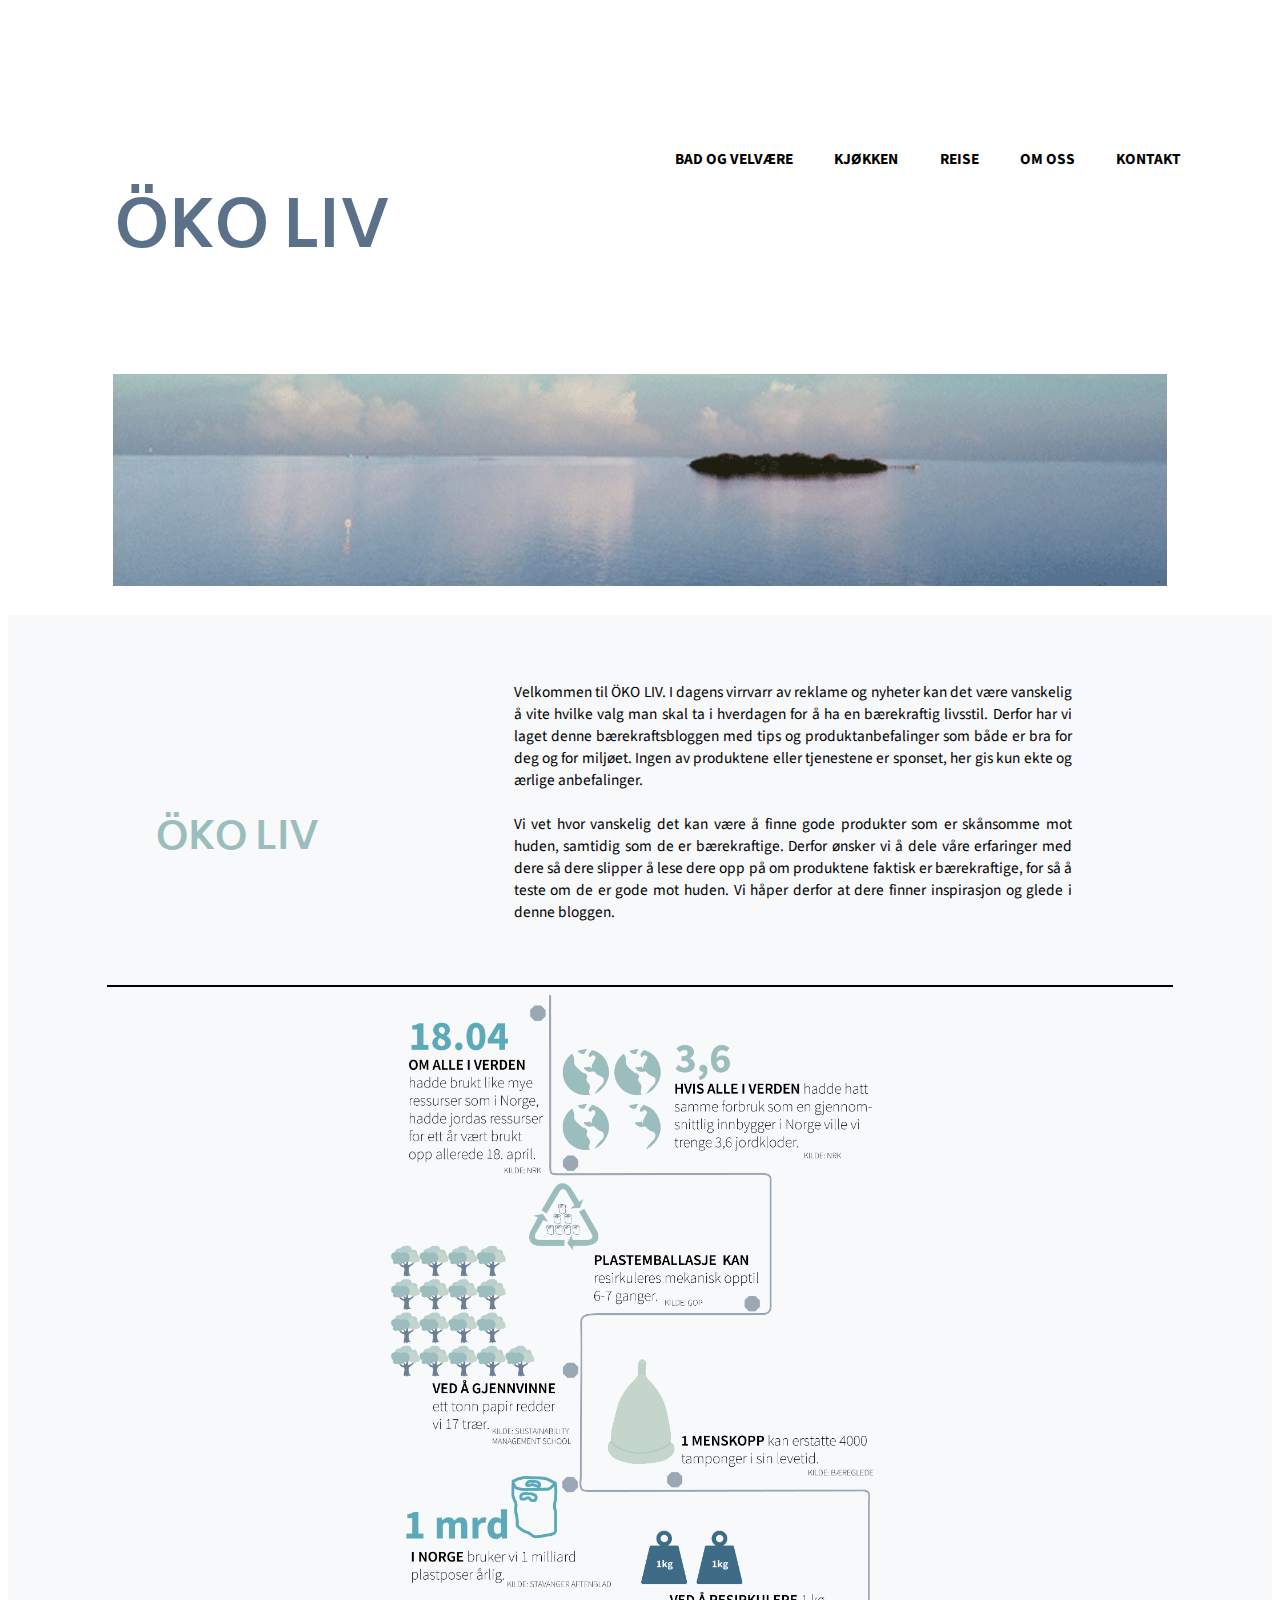
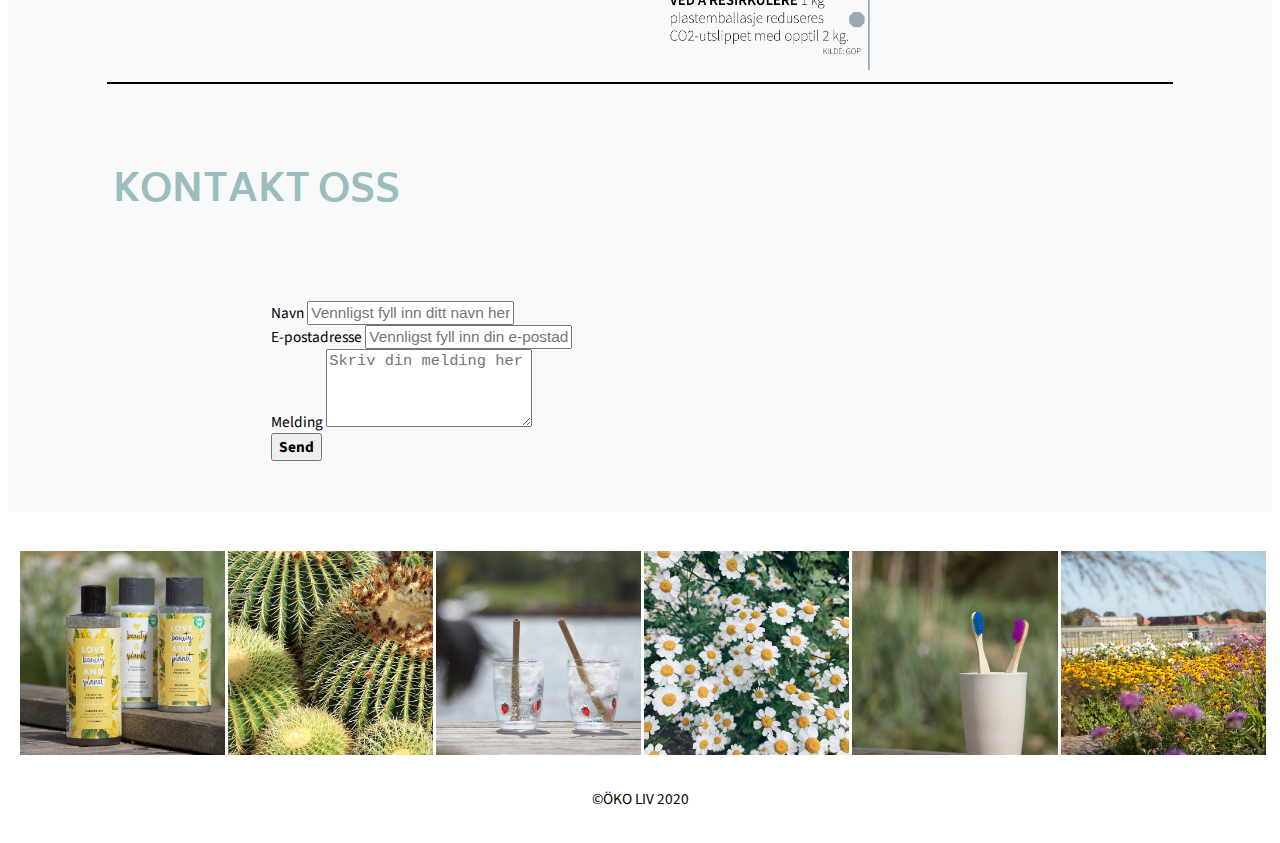
<file: index.html>
<!Doctype html>
<html lang="en">

    <head>
        <meta charset="UTF-8">
        <meta name="viewport" content="width=device-width, initial-scale=1.0"> <!for responsive design>
        
         <link rel="stylesheet" href="https://stackpath.bootstrapcdn.com/bootstrap/4.1.3/css/bootstrap.min.css" integrity="sha384-MCw98/SFnGE8fJT3GXwEOngsV7Zt27NXFoaoApmYm81iuXoPkFOJwJ8ERdknLPMO" crossorigin="anonymous"> <!stylesheet bootstrap>
        
        <link rel="stylesheet" href="style.css"> <!egen stylesheet>
        
        <link href="https://fonts.googleapis.com/css2?family=Biryani:wght@900&display=swap" rel="stylesheet"> <!font logo>
        
        <link href="https://fonts.googleapis.com/css2?family=Source+Sans+Pro:wght@200&display=swap" rel="stylesheet"> <!font meny og brødtekst>
        
   
        
        <title>ÖKO LIV</title>
    </head>


    
    <body>
        
        <header>
            <nav class="menu">
                <h4>ÖKO LIV</h4>
                <ul>
                    <li id="kontaktmeny"><a href=#contact ><strong>KONTAKT</strong></a></li>
                    <li><a href=#okoinfo><strong>OM OSS</strong></a></li>
                    <li><a href=reise.html><strong>REISE</strong></a></li>
                    <li><a href=kjokken.html><strong>KJØKKEN</strong></a></li>
                    <li><a href=bad.html><strong>BAD OG VELVÆRE</strong></a></li>
                </ul>
            </nav>
        
        </header>
    
        
        <div class="wrapp-poster">
            <div id="header">
                <img src="header.gif">
                
            </div>
        
        </div>
        
        
      
        <div class="hoveddel">
                <section id="okoinfo">
              
                    <div>

                        <h5>ÖKO LIV</h5>
                   </div>
                        <p>Velkommen til ÖKO LIV. I dagens virrvarr av reklame og nyheter kan det være vanskelig å vite hvilke valg man skal ta i hverdagen for å ha en bærekraftig livsstil. Derfor har vi laget denne bærekraftsbloggen med tips og produktanbefalinger som både er bra for deg og for miljøet. Ingen av produktene eller tjenestene er sponset, her gis kun ekte og ærlige anbefalinger.

                        <br> <br>
                        Vi vet hvor vanskelig det kan være å finne gode produkter som er skånsomme mot huden, samtidig som de er bærekraftige. Derfor ønsker vi å dele våre erfaringer med dere så dere slipper å lese dere opp på om produktene faktisk er bærekraftige, for så å teste om de er gode mot huden. Vi håper derfor at dere finner inspirasjon og glede i denne bloggen.
                        </p>
                

             <br>
                
                  

                </section>

                <div class="infografikk">
                    
                <hr>
                    <div class="infografikk">
                        <img src="infografikk.jpg">
                    </div>

                </div>


              <hr>
                        <h5 id="contact">KONTAKT OSS</h5>

                <form id="contact-form" method="post" action="contact.php" role="form"> <!deler av denne koden er hentet fra bootstrapious. Kilde: https://bootstrapious.com/p/how-to-build-a-working-bootstrap-contact-form>

                    <div class="messages"></div>

                    <div class="controls">

                        <div class="row">
                            <div class="col-md-6">
                                <div class="form-group">
                                    <label for="form_name">Navn</label>
                                    <input id="form_name" type="text" name="name" class="form-control" placeholder="Vennligst fyll inn ditt navn her" required="required" >
                                    
                                </div>
                            </div>

                        </div>
                        <div class="row">
                            <div class="col-md-6">
                                <div class="form-group">
                                    <label for="form_email">E-postadresse</label>
                                    <input id="form_email" type="email" name="email" class="form-control" placeholder="Vennligst fyll inn din e-postadresse her" required="required" >
                                    
                                </div>
                            </div>

                        </div>
                        <div class="row">
                            <div class="col-md-12">
                                <div class="form-group">
                                    <label for="form_message">Melding</label>
                                    <textarea id="form_message" name="message" class="form-control" placeholder="Skriv din melding her" rows="4" required="required"></textarea>
                                    
                                </div>
                            </div>
                            
                            <div class="col-md-12" >
                            <button type="button" class="btn btn-sm btn-outline-secondary"><a href="submit.html" target="_blank"><strong>Send</strong></a></button>
                            <!for å ha lik stil på knappen benyttet jeg meg her av samme kode som på undersidene. Kilde: https://codepen.io/WeeHorse/pen/PQydzW>
                            </div>
                            
                        </div>
                        <div class="row">
                            

                                    
                     
                        </div>
                    </div>

                </form>



           

                
        </div>
        
        
       
        <script src="https://stackpath.bootstrapcdn.com/bootstrap/4.1.3/js/bootstrap.min.js" integrity="sha384-ChfqqxuZUCnJSK3+MXmPNIyE6ZbWh2IMqE241rYiqJxyMiZ6OW/JmZQ5stwEULTy" crossorigin="anonymous"></script>        
        
       
    </body>
    
    
    


    <footer>
        
        <div class="insta">
                    
                     <a href="https://www.instagram.com/p/CAlMdWWHKeC/" target="_blank"><img src="insta1.JPG" title="Instagram"></a>
                    
                   
                    <a href="https://www.instagram.com/p/CAlNFLtnQ1I/" target="_blank"><img src="insta2.JPG" title="Instagram"></a>
                   
                    <a href=" https://www.instagram.com/p/CAlH5K7HuDd/" target="_blank"><img src="insta3.JPG" title="Instagram"></a>
                    
                   
                    
                    <a href="https://www.instagram.com/p/CAlO-oGH9FT/" target="_blank"><img src="insta4.JPG" title="Instagram"></a>
                    
                    <a href="https://www.instagram.com/p/CAlNN-SHTCV/" target="_blank"><img src="insta5.JPG" title="Instagram"></a>
                    
                    <a href="https://www.instagram.com/p/CAlIZmhHMyg/" target="_blank"><img src="insta6.JPG" title="Instagram"></a>
                   

                </div>
        &copy;ÖKO LIV 2020 
        
          <div class="instagramfooter">
            <p><a href="https://www.instagram.com/oko.liv/"target="_blank">FØLG OSS PÅ INSTAGRAM</a></p>
        </div>
        
    </footer>
    
    
</html>
</file>
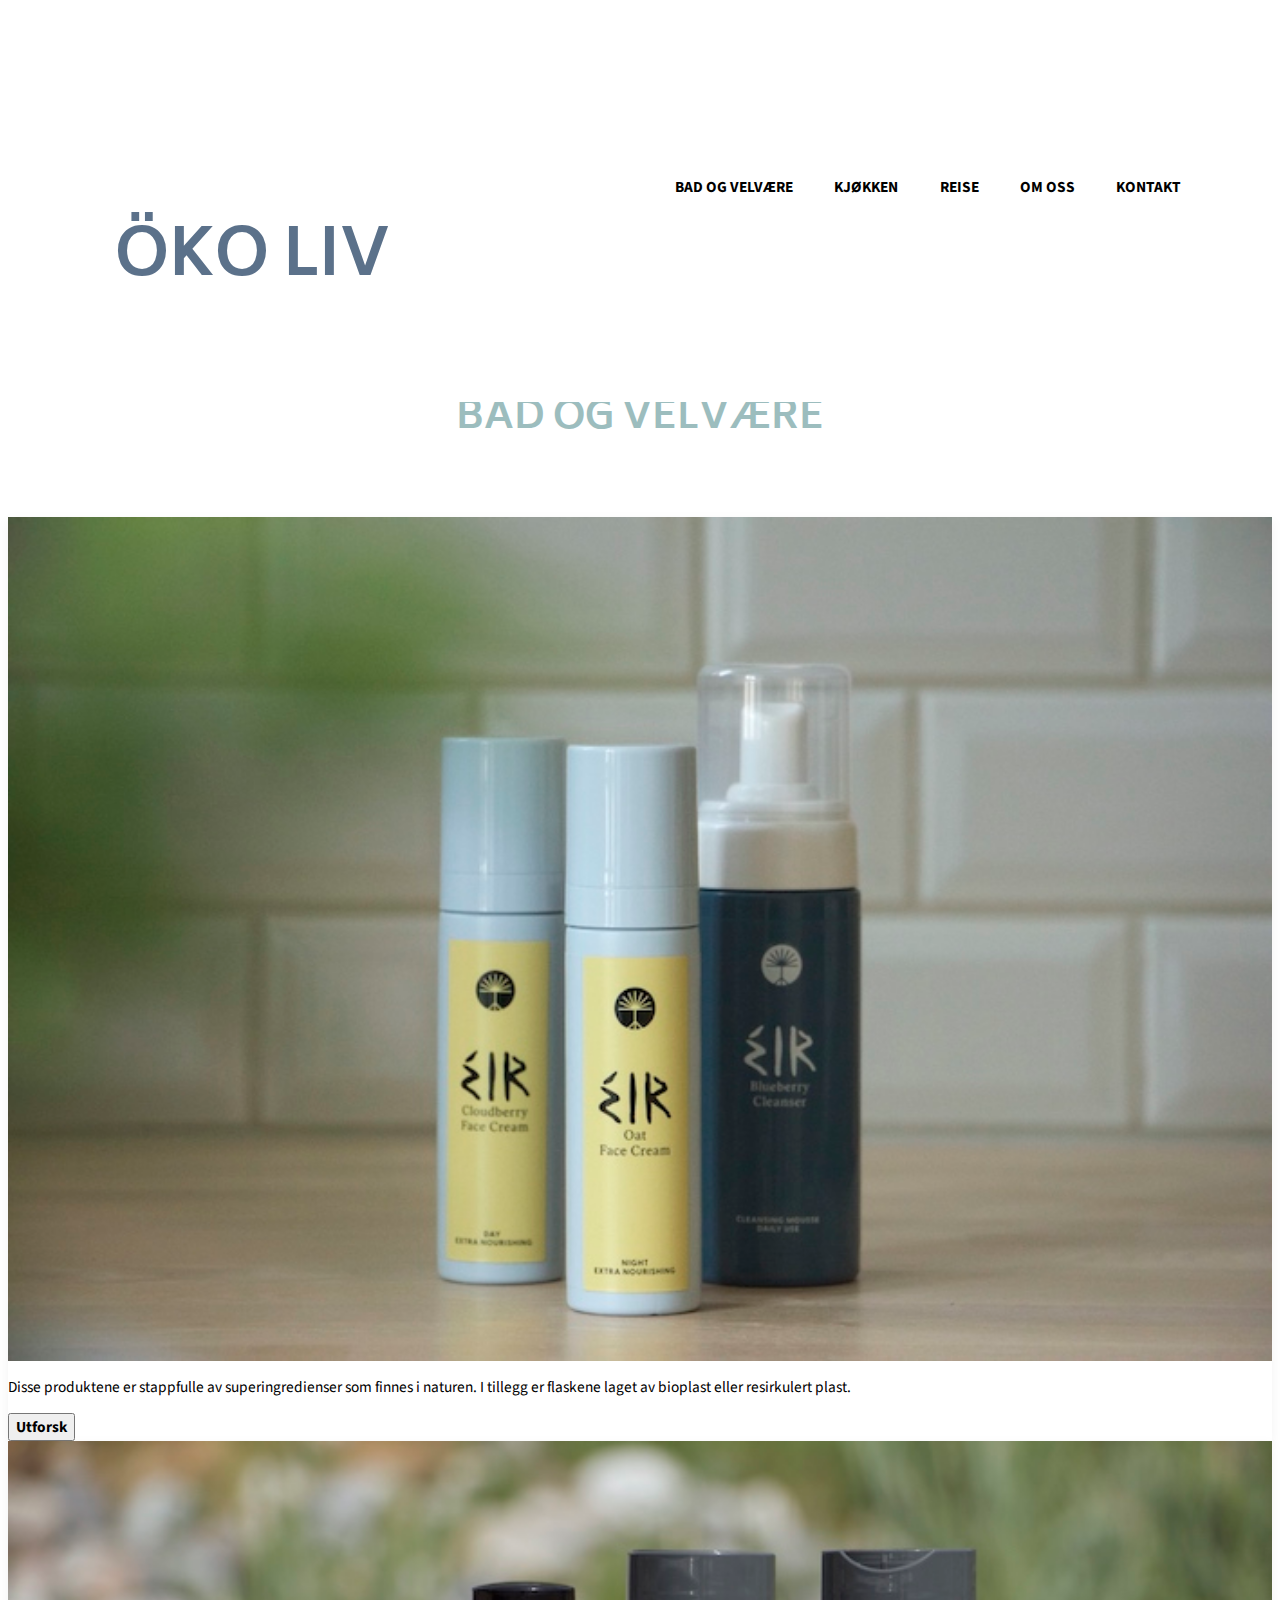
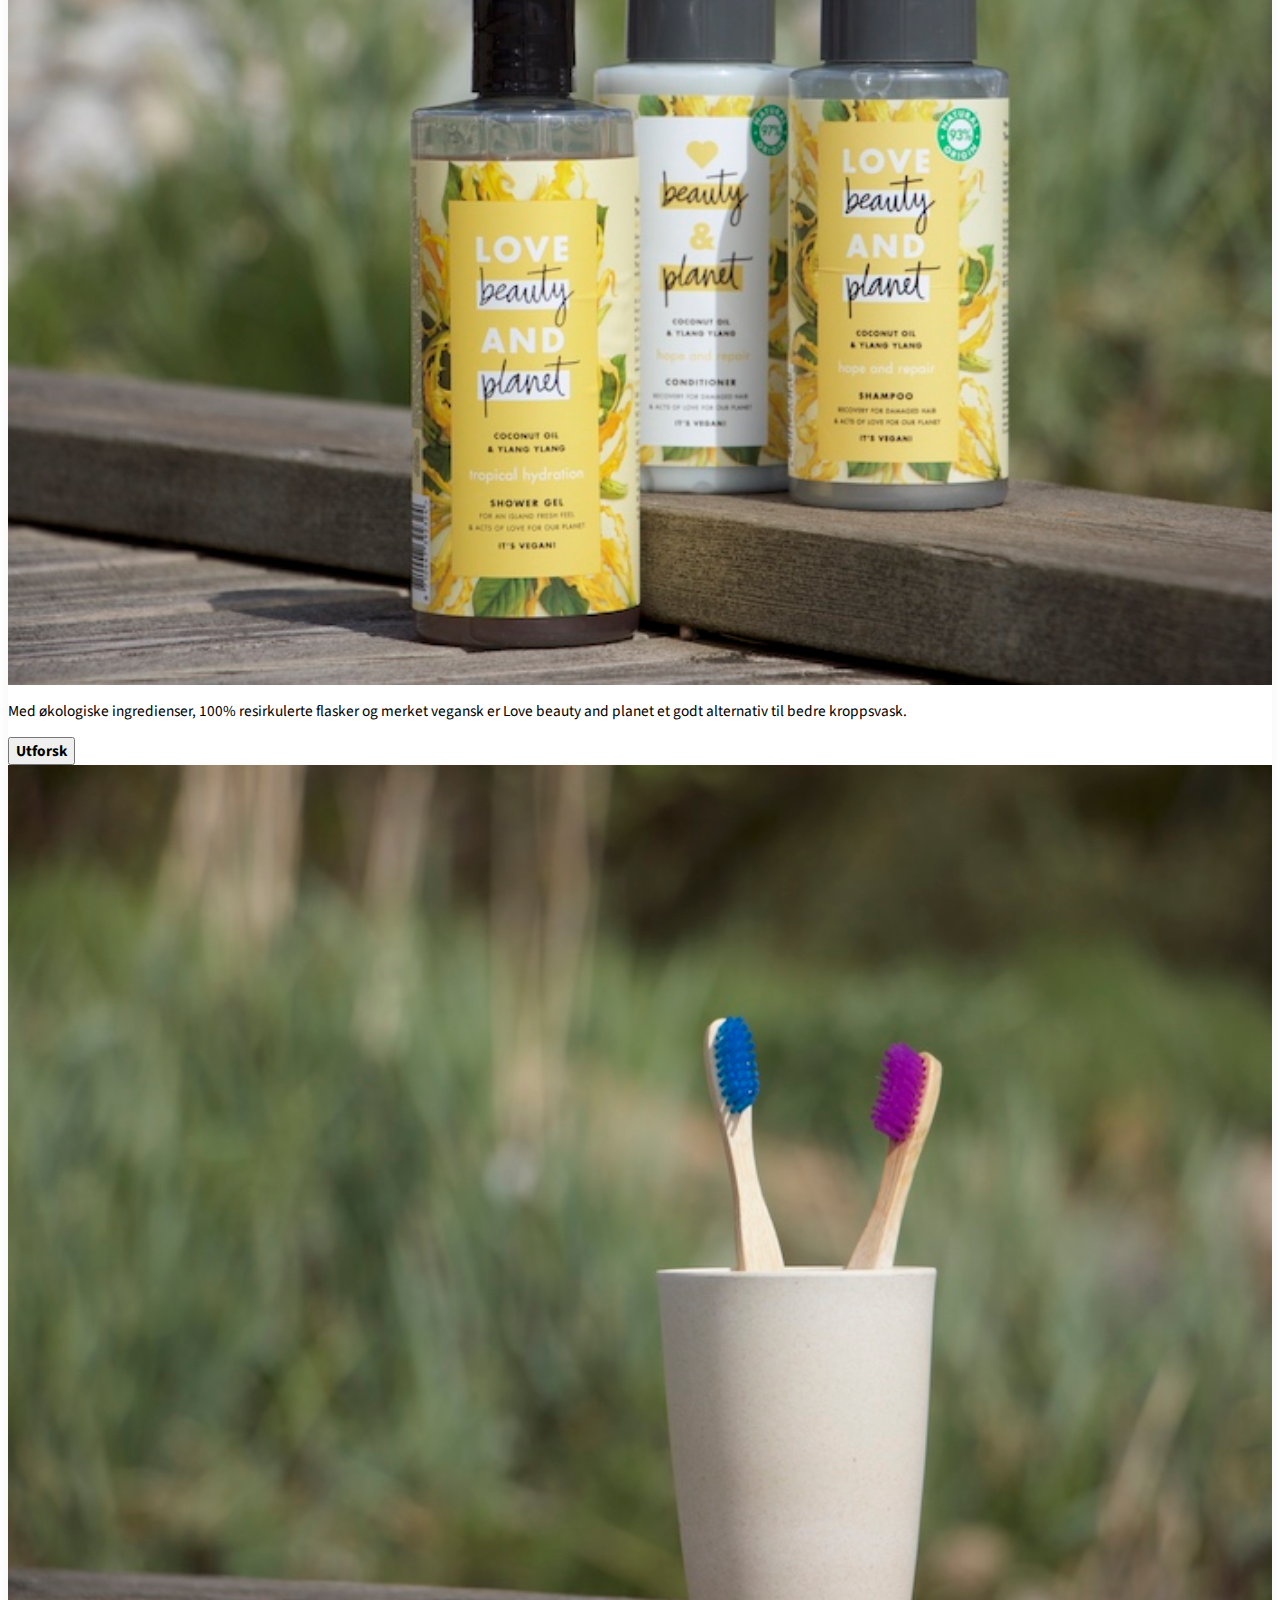
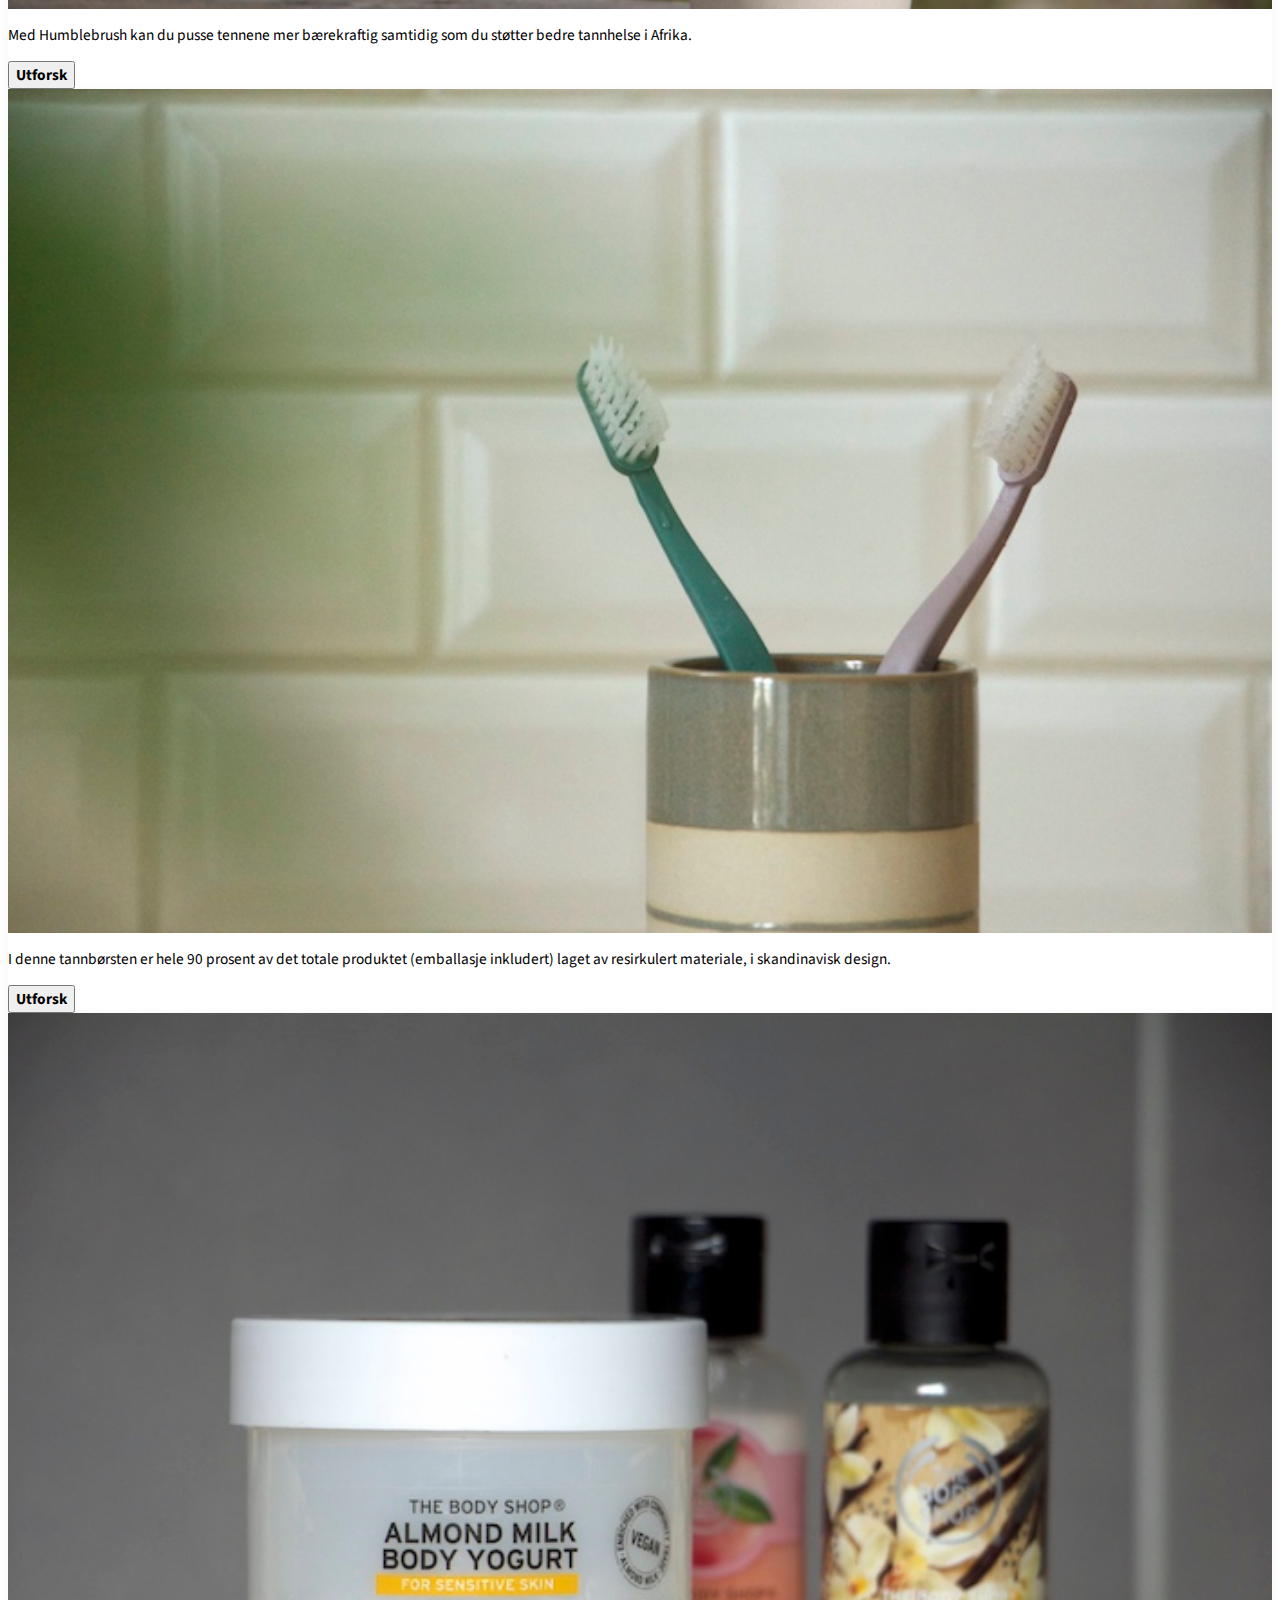
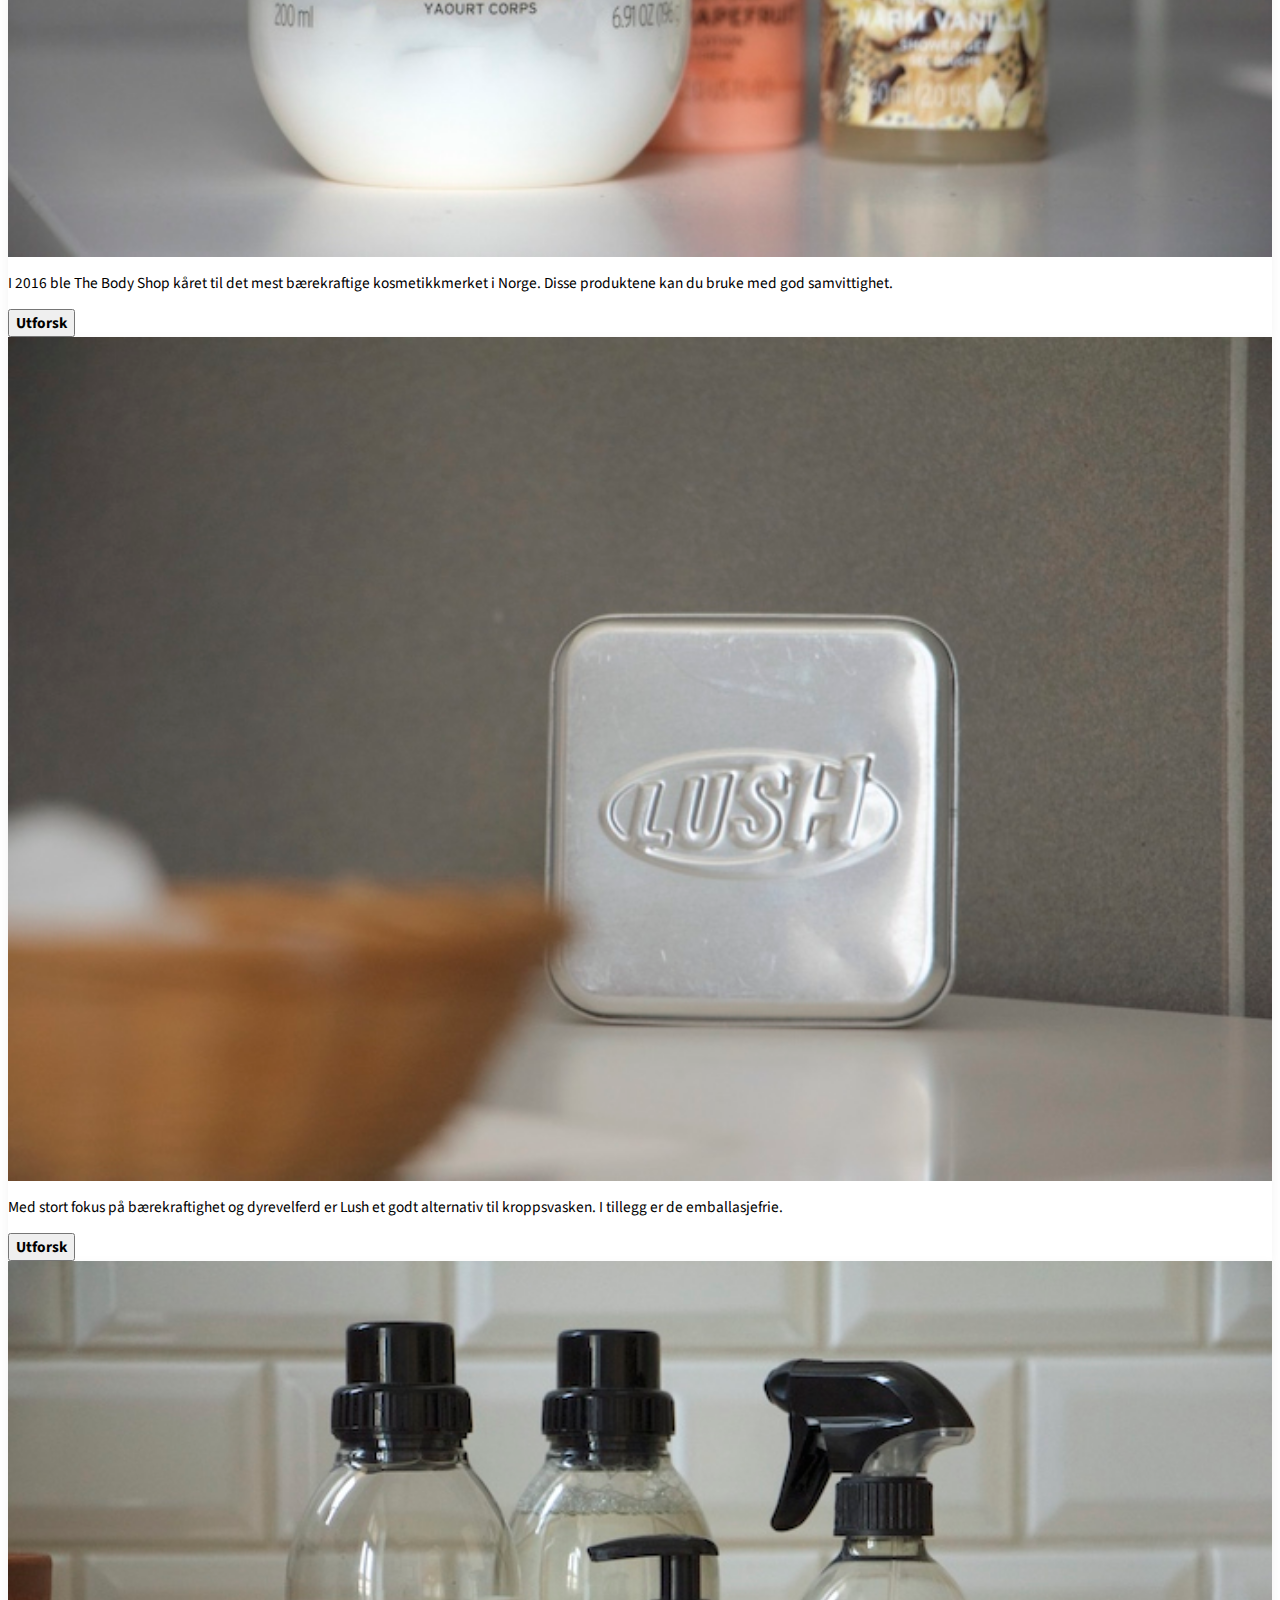
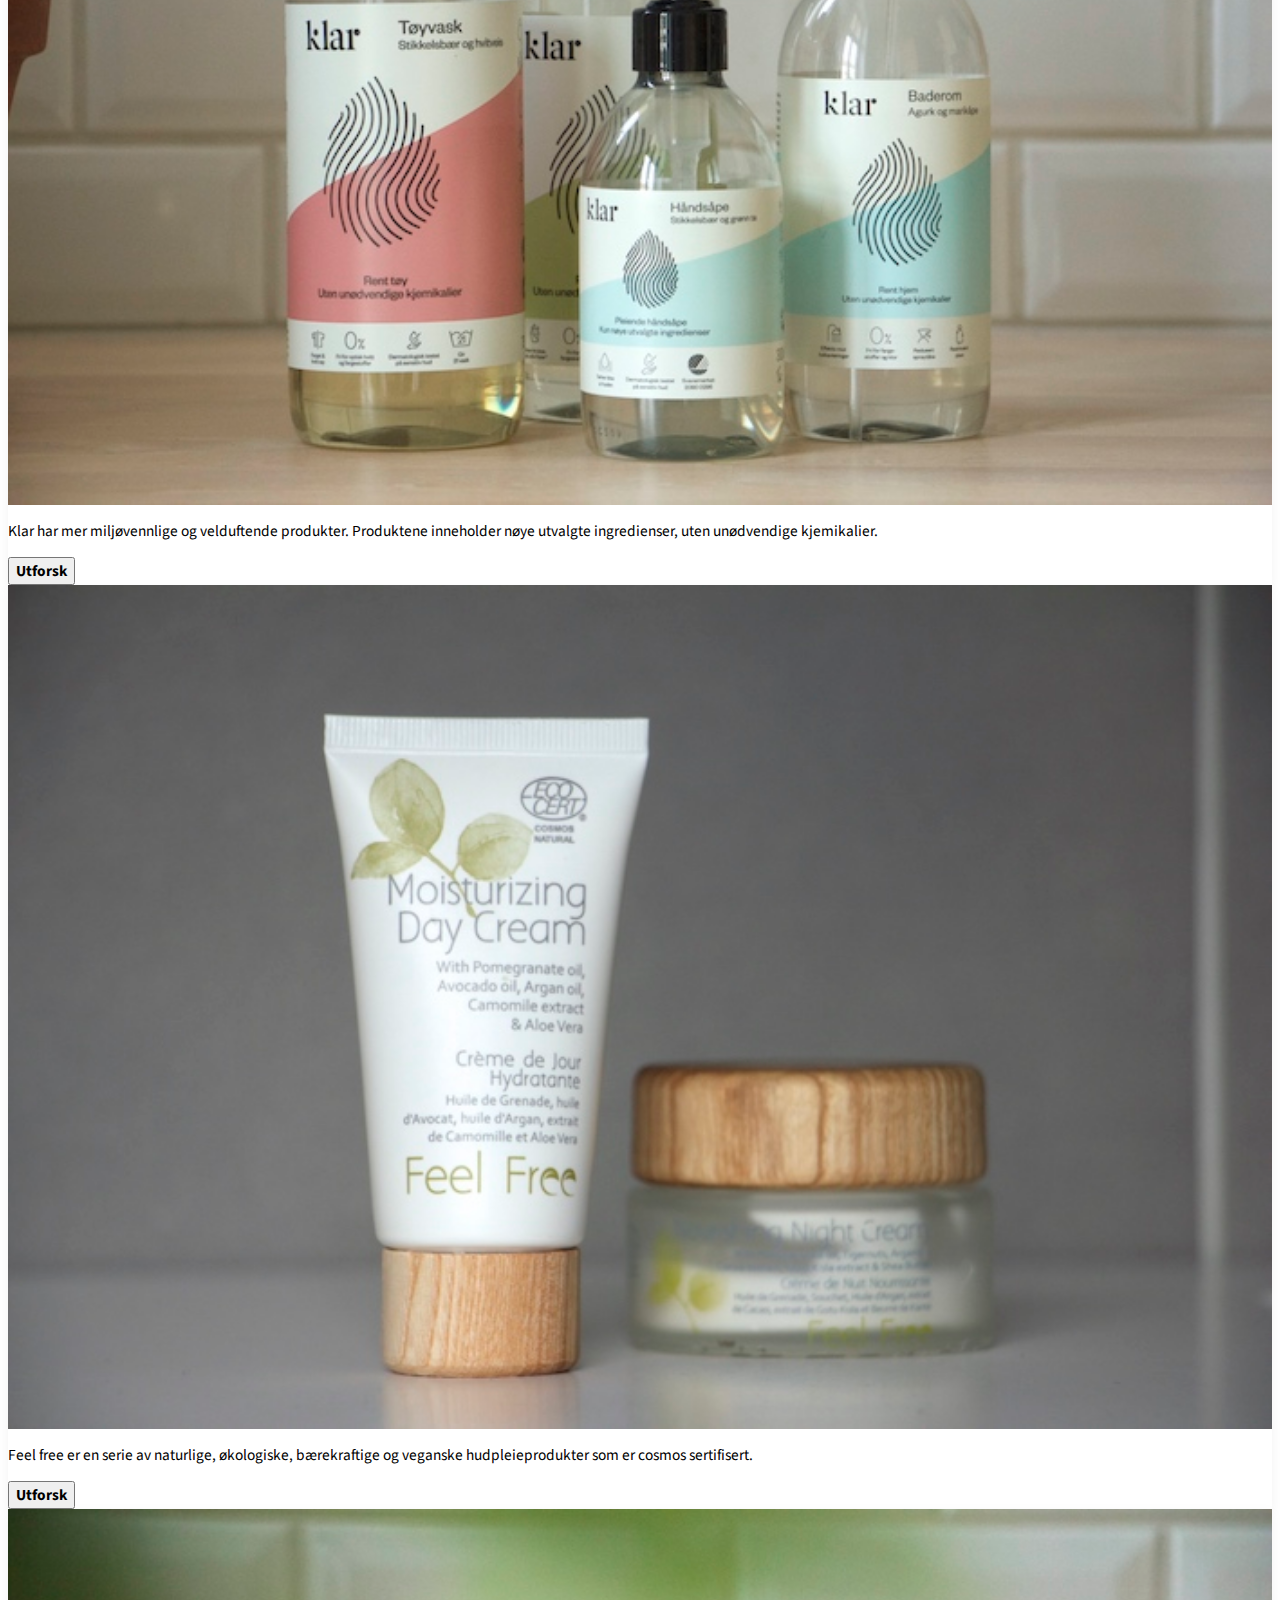
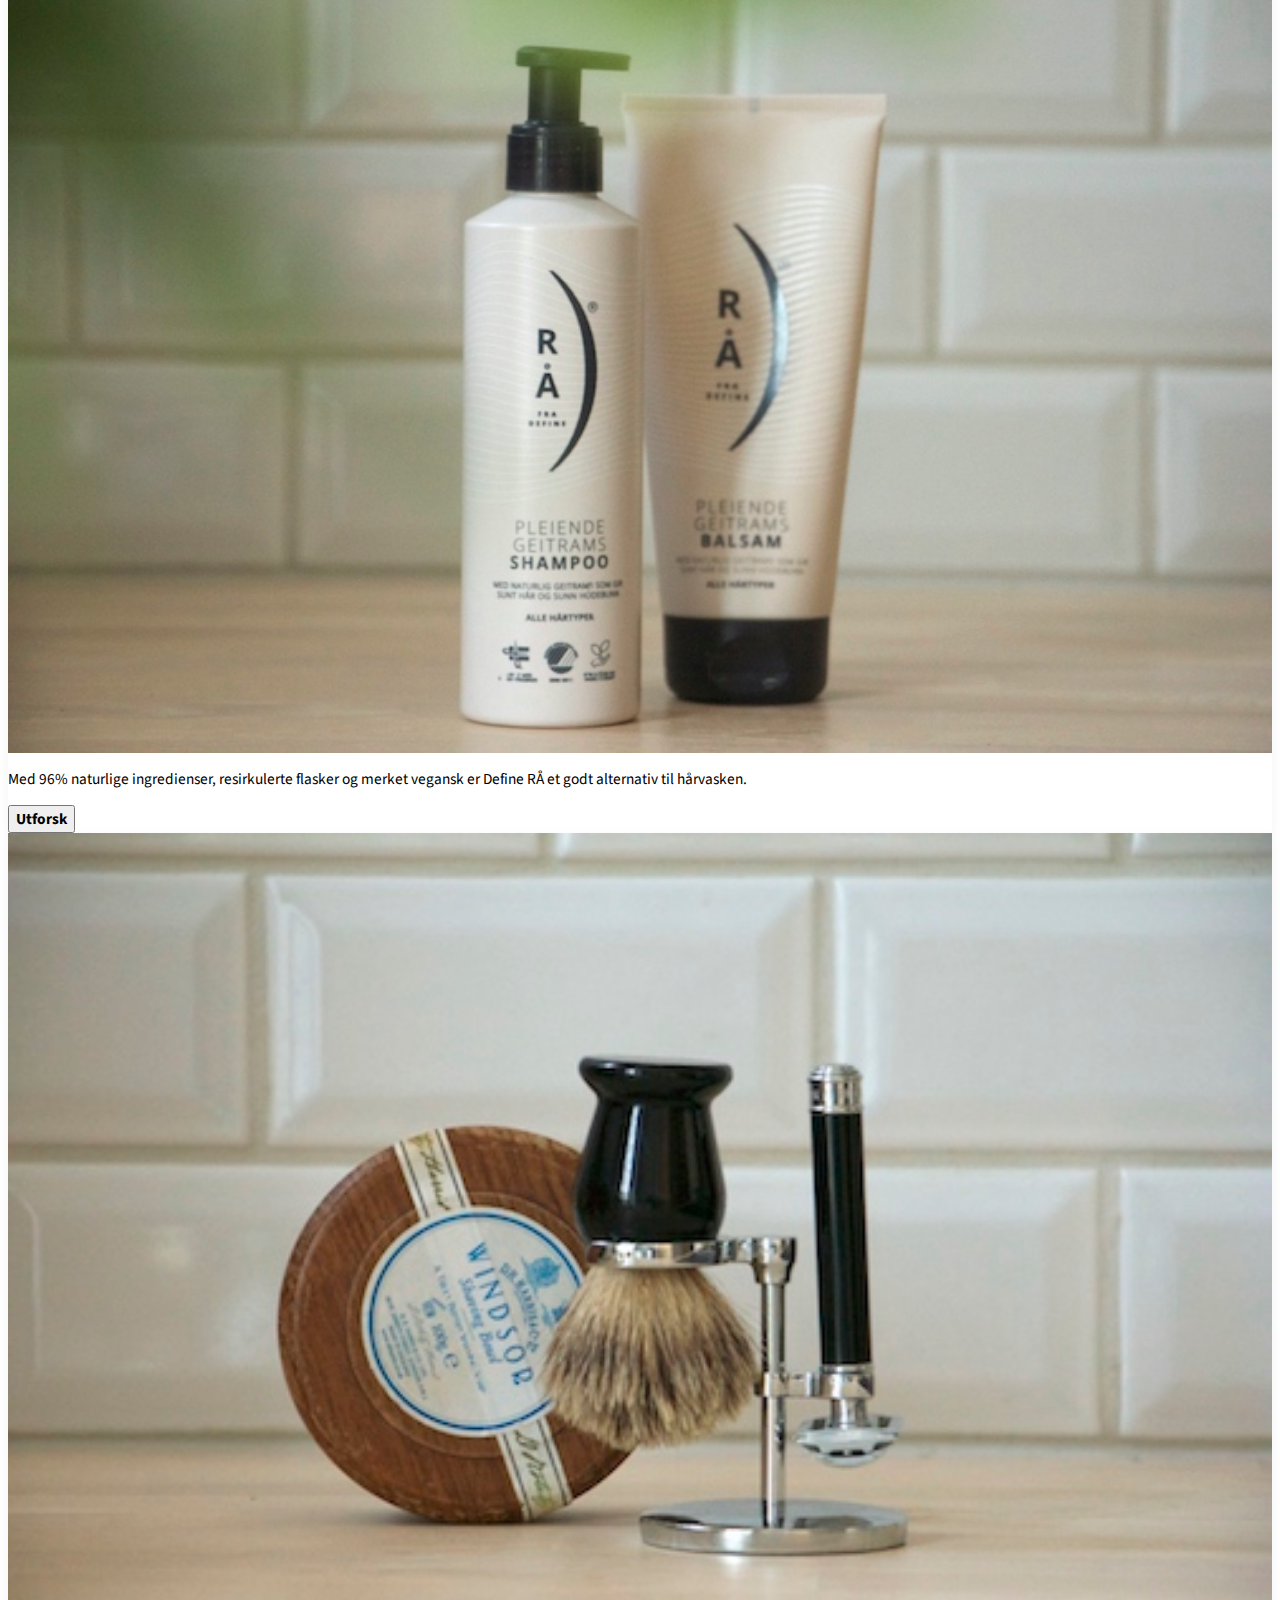
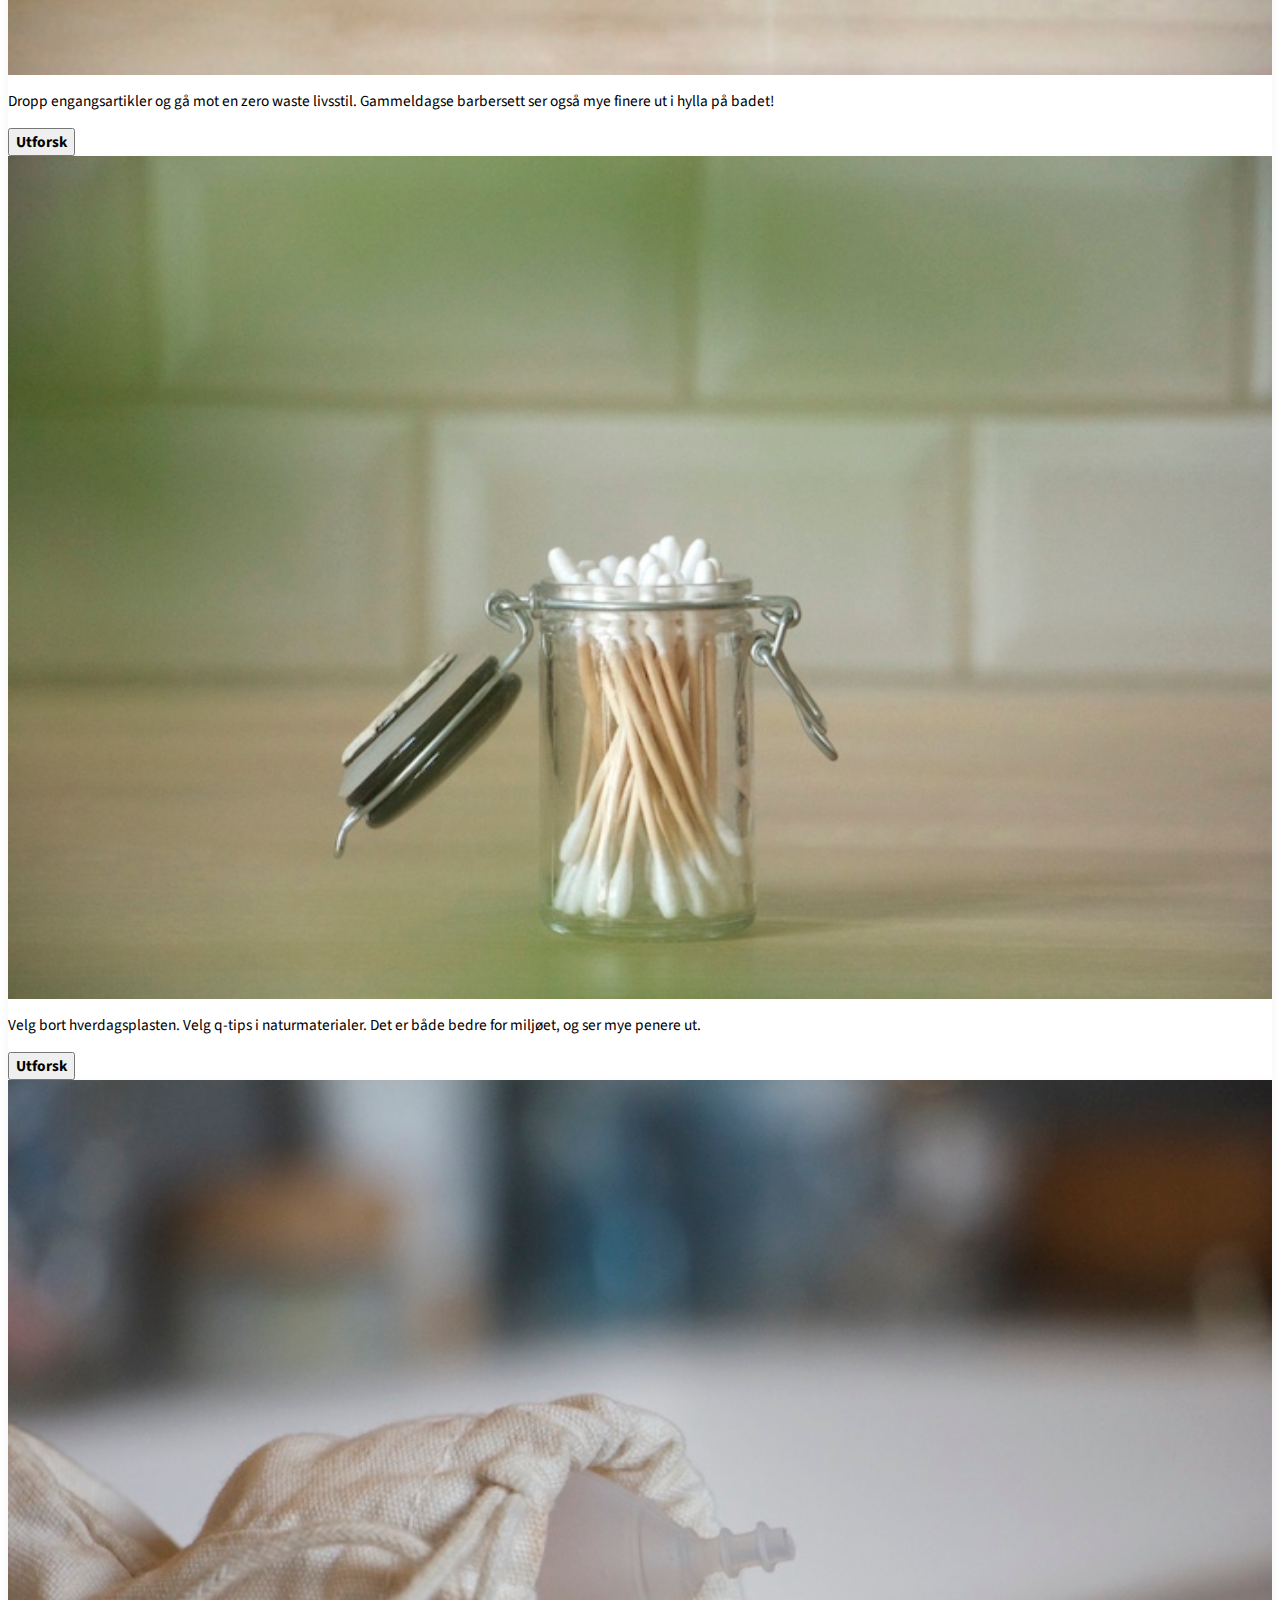
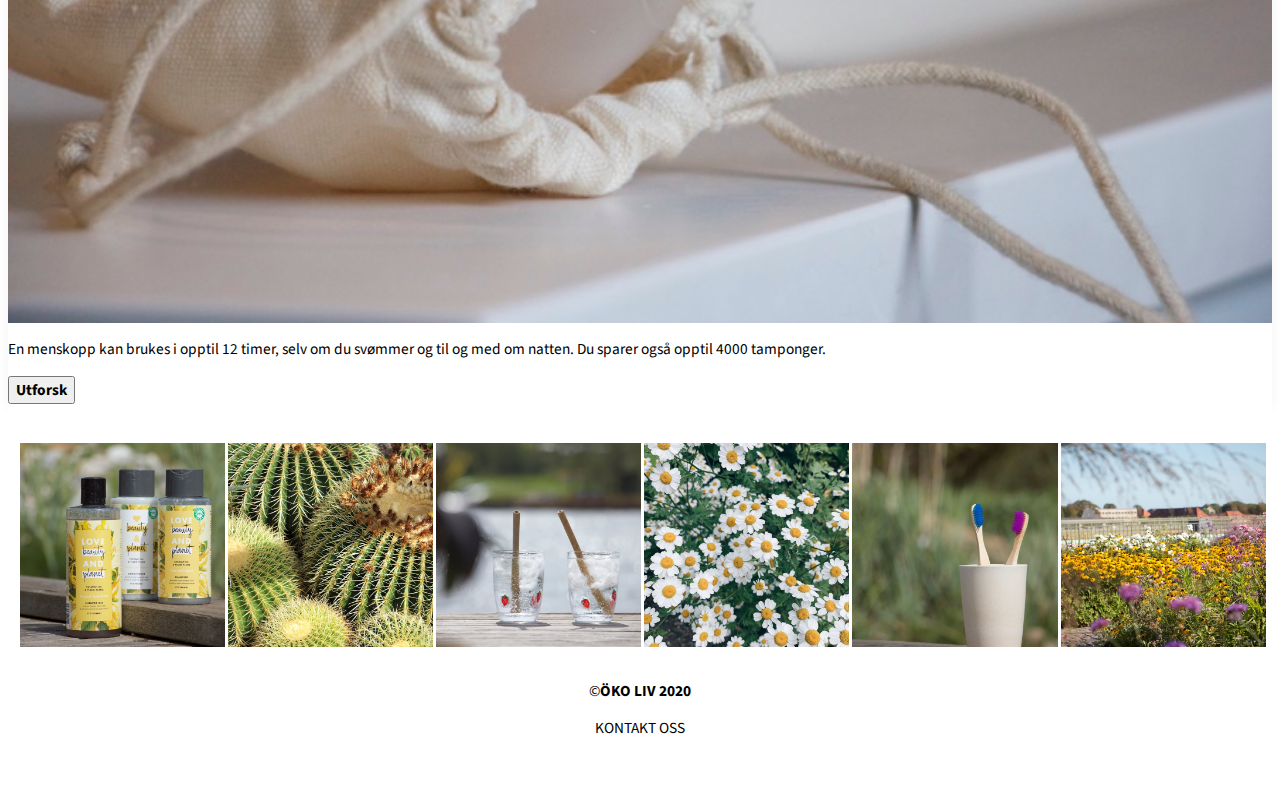
<file: bad.html>
<!Doctype html>
<html lang="en"> 

    <head>
        <meta charset="UTF-8">
        <meta name="viewport" content="width=device-width, initial-scale=1.0"> <!for responsive design>
        
         <link rel="stylesheet" href="https://stackpath.bootstrapcdn.com/bootstrap/4.1.3/css/bootstrap.min.css" integrity="sha384-MCw98/SFnGE8fJT3GXwEOngsV7Zt27NXFoaoApmYm81iuXoPkFOJwJ8ERdknLPMO" crossorigin="anonymous"> <!stylesheet bootstrap>
        
        <link rel="stylesheet" href="style.css"> <!egen stylesheet>
        
        <link href="https://fonts.googleapis.com/css2?family=Biryani:wght@900&display=swap" rel="stylesheet"> <!font logo>
        
        <link href="https://fonts.googleapis.com/css2?family=Source+Sans+Pro:wght@200&display=swap" rel="stylesheet"> <!font meny og brødtekst>
        
        
        <title>ÖKO LIV - BAD OG VELVÆRE</title>
    </head>


    
    <body>
        
        <header>
            <nav class="menu">
                <h4><a href="index.html">ÖKO LIV</a></h4>
                <ul>
                    <li id="kontaktmeny"><a href=index.html#contact><strong>KONTAKT</strong></a></li>
                    <li><a href=index.html#okoinfo><strong>OM OSS</strong></a></li>
                    <li><a href=reise.html><strong>REISE</strong></a></li>
                    <li><a href=kjokken.html><strong>KJØKKEN</strong></a></li>
                    <li><a href=bad.html><strong>BAD OG VELVÆRE</strong></a></li>
                </ul>
            </nav>
        </header>
    
        
            <div class="overskrift">
                <h6><strong>BÆREKRAFTIGE NØDVENIGHETER TIL</strong></h6>
                <h5>BAD OG VELVÆRE</h5>
            </div>
   
        
        
        <div class="album py-5 bg-light"> <!deler av denne koden er hentet fra bootstrap. Kilde: https://codepen.io/WeeHorse/pen/PQydzW 
            Jeg har fått godkjent å bruke denne koden av en av lærerne>
        <div class="container">

          <div class="row">
            
              
            <div class="col-md-4">
                <div class="card mb-4 box-shadow">
                <div class="wrapper">
                    <img class="card-img-top" alt="Card image cap" src="eir.jpg">
                    <div class="overlay">
                        <div class="content">EIR SCANDINAVIA</div>
                    </div>
                    
                    <div class="card-body">
                    
                    <p class="card-text">Disse produktene er stappfulle av superingredienser som finnes i naturen. I tillegg er flaskene laget av bioplast eller resirkulert plast.</p>
                    <div class="d-flex justify-content-between align-items-center">
                    <div class="btn-group">
                    <button type="button" class="btn btn-sm btn-outline-secondary"><a href="https://www.eirscandinavia.com/" target="_blank"><strong>Utforsk</strong></a></button>
                    </div>
                  </div>
                </div>
              </div>
             </div>
            </div>
              
            <div class="col-md-4">
                <div class="card mb-4 box-shadow">
                <div class="wrapper">
                    <img class="card-img-top" alt="Card image cap" src="loveandbauty1.jpg">
                    <div class="overlay">
                        <div class="content">Beauty & planet</div>
                    </div>
                    
                    <div class="card-body">
                    
                    <p class="card-text">Med økologiske ingredienser, 100% resirkulerte flasker og merket vegansk er Love beauty and planet et godt alternativ til bedre kroppsvask. </p>
                    <div class="d-flex justify-content-between align-items-center">
                    <div class="btn-group">
                    <button type="button" class="btn btn-sm btn-outline-secondary"><a href="https://www.lovebeautyandplanet.com/no/home.html" target="_blank"><strong>Utforsk</strong></a></button>
                    </div>
                  </div>
                </div>
              </div>
             </div>
            </div>
              
              
            <div class="col-md-4">
                <div class="card mb-4 box-shadow">
                <div class="wrapper">
                    <img class="card-img-top" alt="Card image cap" src="humblebrush.jpg">
                    <div class="overlay">
                        <div class="content">Humblebrush</div>
                    </div>
                    
                    <div class="card-body">
                    
                    <p class="card-text">Med Humblebrush kan du pusse tennene mer bærekraftig samtidig som du støtter bedre tannhelse i Afrika.</p>
                    <div class="d-flex justify-content-between align-items-center">
                    <div class="btn-group">
                    <button type="button" class="btn btn-sm btn-outline-secondary"><a href="https://www.thehumble.co/collections/humble-brush?gclid=EAIaIQobChMIwYbghtHM6QIVSsKyCh1TKgfSEAAYASAAEgJJ5vD_BwE" target="_blank"><strong>Utforsk</strong></a></button>
                    </div>
                  </div>
                </div>
              </div>
             </div>
            </div>
              
              <div class="col-md-4">
                <div class="card mb-4 box-shadow">
                <div class="wrapper">
                    <img class="card-img-top" alt="Card image cap" src="jordan.jpg">
                    <div class="overlay">
                        <div class="content">Jordan green clean</div>
                    </div>
                    
                    <div class="card-body">
                    
                    <p class="card-text">I denne tannbørsten er hele 90 prosent av det totale produktet (emballasje inkludert) laget av resirkulert materiale, i skandinavisk design. </p>
                    <div class="d-flex justify-content-between align-items-center">
                    <div class="btn-group">
                    <button type="button" class="btn btn-sm btn-outline-secondary"><a href="https://www.jordan.no/kategorier/green-clean/" target="_blank"><strong>Utforsk</strong></a></button>
                    </div>
                  </div>
                </div>
              </div>
             </div>
            </div>
              
              
              
              
              <div class="col-md-4">
                <div class="card mb-4 box-shadow">
                <div class="wrapper">
                    <img class="card-img-top" alt="Card image cap" src="bodyshop.jpg">
                    <div class="overlay">
                        <div class="content">The body shop</div>
                    </div>
                    
                    <div class="card-body">
                    
                    <p class="card-text">I 2016 ble The Body Shop kåret til det mest bærekraftige kosmetikkmerket i Norge. Disse produktene kan du bruke med god samvittighet.</p>
                    <div class="d-flex justify-content-between align-items-center">
                    <div class="btn-group">
                    <button type="button" class="btn btn-sm btn-outline-secondary"><a href="https://www.thebodyshop.no/" target="_blank"><strong>Utforsk</strong></a></button>
                    </div>
                  </div>
                </div>
              </div>
             </div>
            </div>
              
              
              <div class="col-md-4">
                <div class="card mb-4 box-shadow">
                <div class="wrapper">
                    <img class="card-img-top" alt="Card image cap" src="lush.jpg">
                    <div class="overlay">
                        <div class="content">Lush</div>
                    </div>
                    
                    <div class="card-body">
                    
                    <p class="card-text">Med stort fokus på bærekraftighet og dyrevelferd er Lush et godt alternativ til kroppsvasken. I tillegg er de emballasjefrie. </p>
                    <div class="d-flex justify-content-between align-items-center">
                    <div class="btn-group">
                    <button type="button" class="btn btn-sm btn-outline-secondary"><a href="https://www.lushnorge.no/" target="_blank"><strong>Utforsk</strong></a></button>
                    </div>
                  </div>
                </div>
              </div>
             </div>
            </div>
              
              
            <div class="col-md-4">
                <div class="card mb-4 box-shadow">
                <div class="wrapper">
                    <img class="card-img-top" alt="Card image cap" src="klarbad.jpg">
                    <div class="overlay">
                        <div class="content">Klar</div>
                    </div>
                    
                    <div class="card-body">
                    
                    <p class="card-text">Klar har mer miljøvennlige og velduftende produkter. Produktene  inneholder nøye utvalgte ingredienser, uten unødvendige kjemikalier.</p>
                    <div class="d-flex justify-content-between align-items-center">
                    <div class="btn-group">
                    <button type="button" class="btn btn-sm btn-outline-secondary"><a href="https://klardag.no/produkter/" target="_blank"><strong>Utforsk</strong></a></button>
                    </div>
                  </div>
                </div>
              </div>
             </div>
            </div>
              
              
            
              
              
              <div class="col-md-4">
                <div class="card mb-4 box-shadow">
                <div class="wrapper">
                    <img class="card-img-top" alt="Card image cap" src="feelfree.jpg">
                    <div class="overlay">
                        <div class="content">Feel free</div>
                    </div>
                    
                    <div class="card-body">
                    
                    <p class="card-text">Feel free er en serie av naturlige, økologiske, bærekraftige og veganske hudpleieprodukter som er cosmos sertifisert. </p>
                    <div class="d-flex justify-content-between align-items-center">
                    <div class="btn-group">
                    <button type="button" class="btn btn-sm btn-outline-secondary"><a href="https://www.feelfreebio.com/en/products/" target="_blank"><strong>Utforsk</strong></a></button>
                    </div>
                  </div>
                </div>
              </div>
             </div>
            </div>
              
              
              
              <div class="col-md-4">
                <div class="card mb-4 box-shadow">
                <div class="wrapper">
                    <img class="card-img-top" alt="Card image cap" src="raa.jpg">
                    <div class="overlay">
                        <div class="content">Define RÅ</div>
                    </div>
                    
                    <div class="card-body">
                    
                    <p class="card-text">Med 96% naturlige ingredienser, resirkulerte flasker og merket vegansk er Define RÅ et godt alternativ til hårvasken. </p>
                    <div class="d-flex justify-content-between align-items-center">
                    <div class="btn-group">
                    <button type="button" class="btn btn-sm btn-outline-secondary"><a href="https://define.no/raa-fra-define/" target="_blank"><strong>Utforsk</strong></a></button>
                    </div>
                  </div>
                </div>
              </div>
             </div>
            </div>
            
              
              <div class="col-md-4">
                <div class="card mb-4 box-shadow">
                <div class="wrapper">
                    <img class="card-img-top" alt="Card image cap" src="barber.jpg">
                    <div class="overlay">
                        <div class="content">Barbersett</div>
                    </div>
                    
                    <div class="card-body">
                    
                    <p class="card-text">Dropp engangsartikler og gå mot en zero waste livsstil. Gammeldagse barbersett ser også mye finere ut i hylla på badet!</p>
                    <div class="d-flex justify-content-between align-items-center">
                    <div class="btn-group">
                    <button type="button" class="btn btn-sm btn-outline-secondary"><a href="https://www.dapper.no/collections/shaving-tools" target="_blank"><strong>Utforsk</strong></a></button>
                    </div>
                  </div>
                </div>
              </div>
             </div>
            </div>
              
            <div class="col-md-4">
                <div class="card mb-4 box-shadow">
                <div class="wrapper">
                    <img class="card-img-top" alt="Card image cap" src="qtips.jpg">
                    <div class="overlay">
                        <div class="content">Q-tips</div>
                    </div>
                    
                    <div class="card-body">
                    
                    <p class="card-text">Velg bort hverdagsplasten. Velg q-tips i naturmaterialer. Det er både bedre for miljøet, og ser mye penere ut. </p>
                    <div class="d-flex justify-content-between align-items-center">
                    <div class="btn-group">
                    <button type="button" class="btn btn-sm btn-outline-secondary"><a href="https://www.dapper.no/collections/shaving-tools" target="_blank"><strong>Utforsk</strong></a></button>
                    </div>
                  </div>
                </div>
              </div>
             </div>
            </div>
           
               
              
              <div class="col-md-4">
                <div class="card mb-4 box-shadow">
                <div class="wrapper">
                    <img class="card-img-top" alt="Card image cap" src="organicup.jpg">
                    <div class="overlay">
                        <div class="content">Organicup</div>
                    </div>
                    
                    <div class="card-body">
                    
                    <p class="card-text">En menskopp kan brukes i opptil 12 timer, selv om du svømmer og til og med om natten. Du sparer også opptil 4000 tamponger.  </p>
                    <div class="d-flex justify-content-between align-items-center">
                    <div class="btn-group">
                    <button type="button" class="btn btn-sm btn-outline-secondary"><a href="https://www.organicup.com/nb/" target="_blank"><strong>Utforsk</strong></a></button>
                    </div>
                  </div>
                </div>
              </div>
             </div>
            </div>
              
              
              
              
              
          </div>
        </div>
      </div>
        
        
        
        
    </body>
    
    
    <footer>
        
        <div class="insta">
                    
                     <a href="https://www.instagram.com/p/CAlMdWWHKeC/" target="_blank"><img src="insta1.JPG" title="Instagram"></a>
                    
                   
                    <a href="https://www.instagram.com/p/CAlNFLtnQ1I/" target="_blank"><img src="insta2.JPG" title="Instagram"></a>
                   
                    <a href=" https://www.instagram.com/p/CAlH5K7HuDd/" target="_blank"><img src="insta3.JPG" title="Instagram"></a>
                    
                   
                    
                    <a href="https://www.instagram.com/p/CAlO-oGH9FT/" target="_blank"><img src="insta4.JPG" title="Instagram"></a>
                    
                    <a href="https://www.instagram.com/p/CAlNN-SHTCV/" target="_blank"><img src="insta5.JPG" title="Instagram"></a>
                    
                    <a href="https://www.instagram.com/p/CAlIZmhHMyg/" target="_blank"><img src="insta6.JPG" title="Instagram"></a>
                   

                </div>
        &copy;<strong>ÖKO LIV 2020 </strong>
    
        <div class="footerkontakt">
            <p><a href="mailto:oko.liv@gmail.com">KONTAKT OSS</a></p>
        </div>
        
        <div class="instagramfooter">
            <p><a href="https://www.instagram.com/oko.liv/" target="_blank">FØLG OSS PÅ INSTAGRAM</a></p>
        </div>

    </footer>
    
</html>
</file>
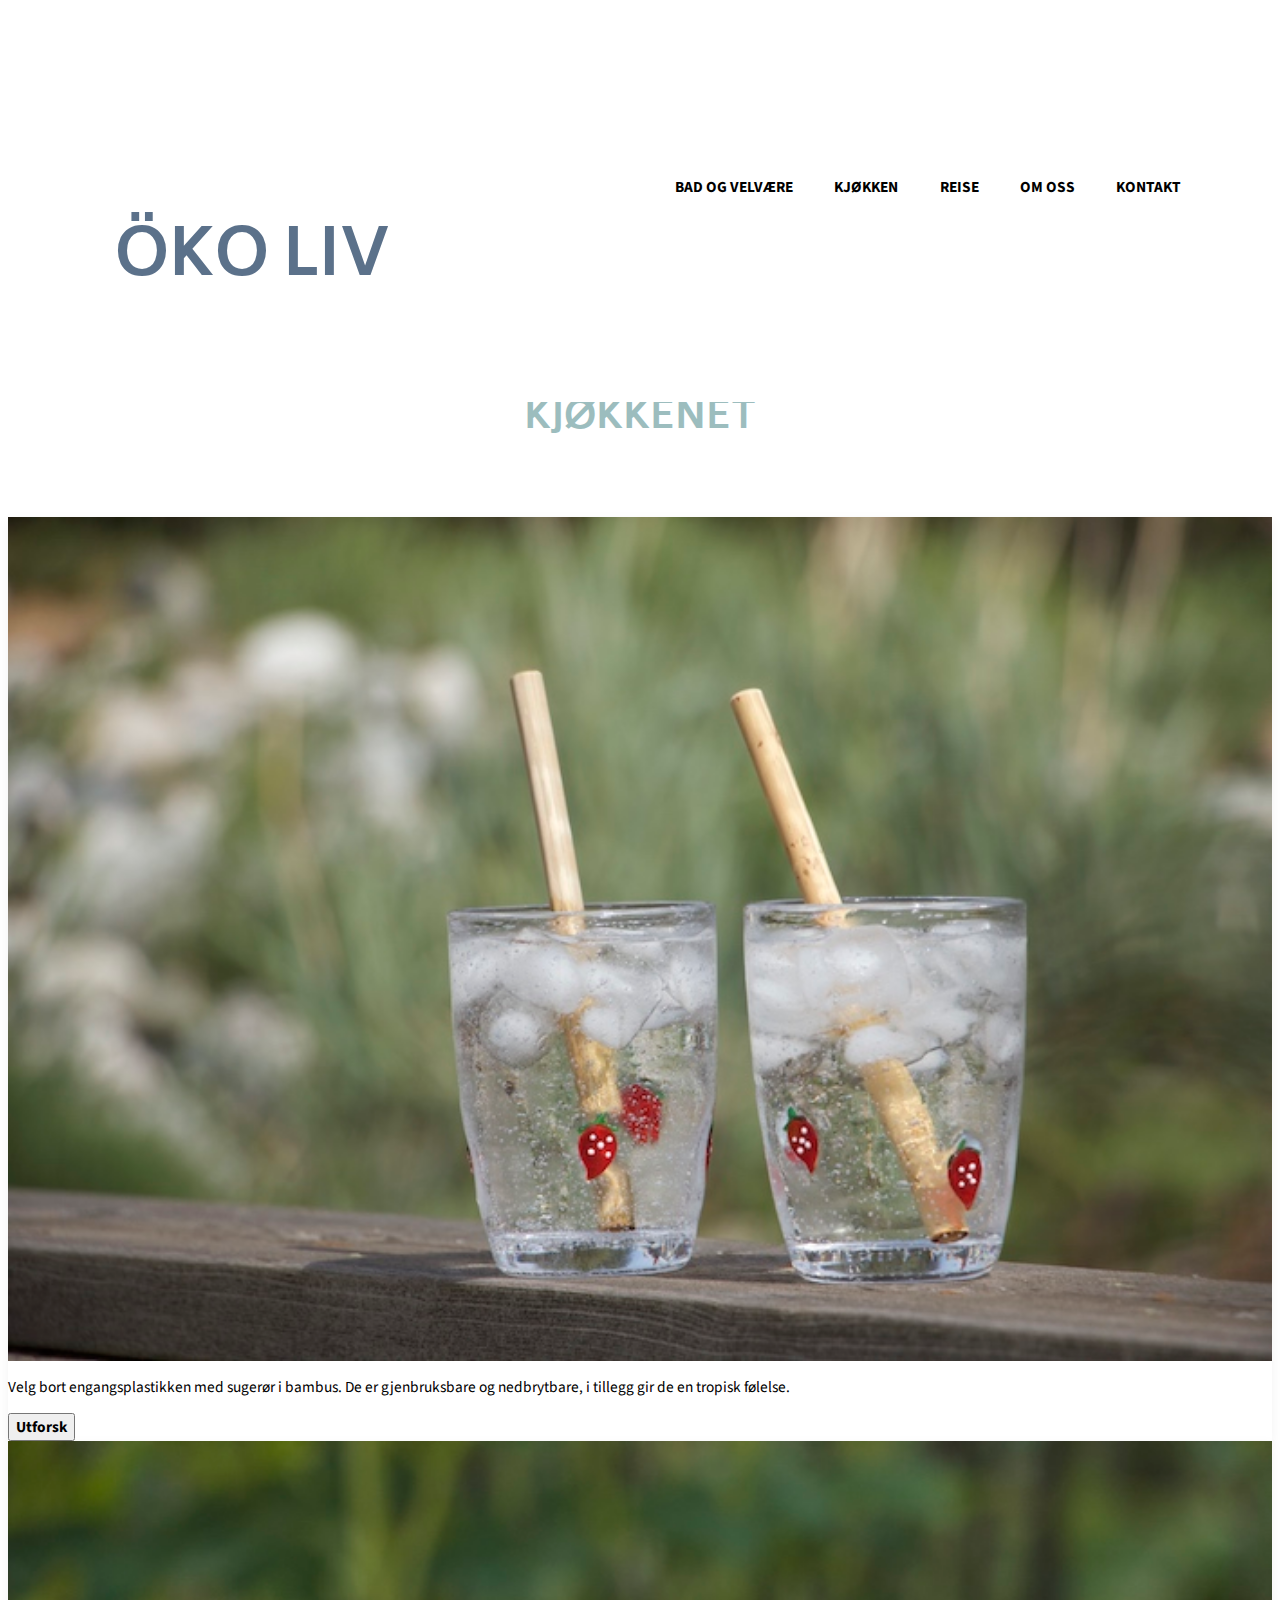
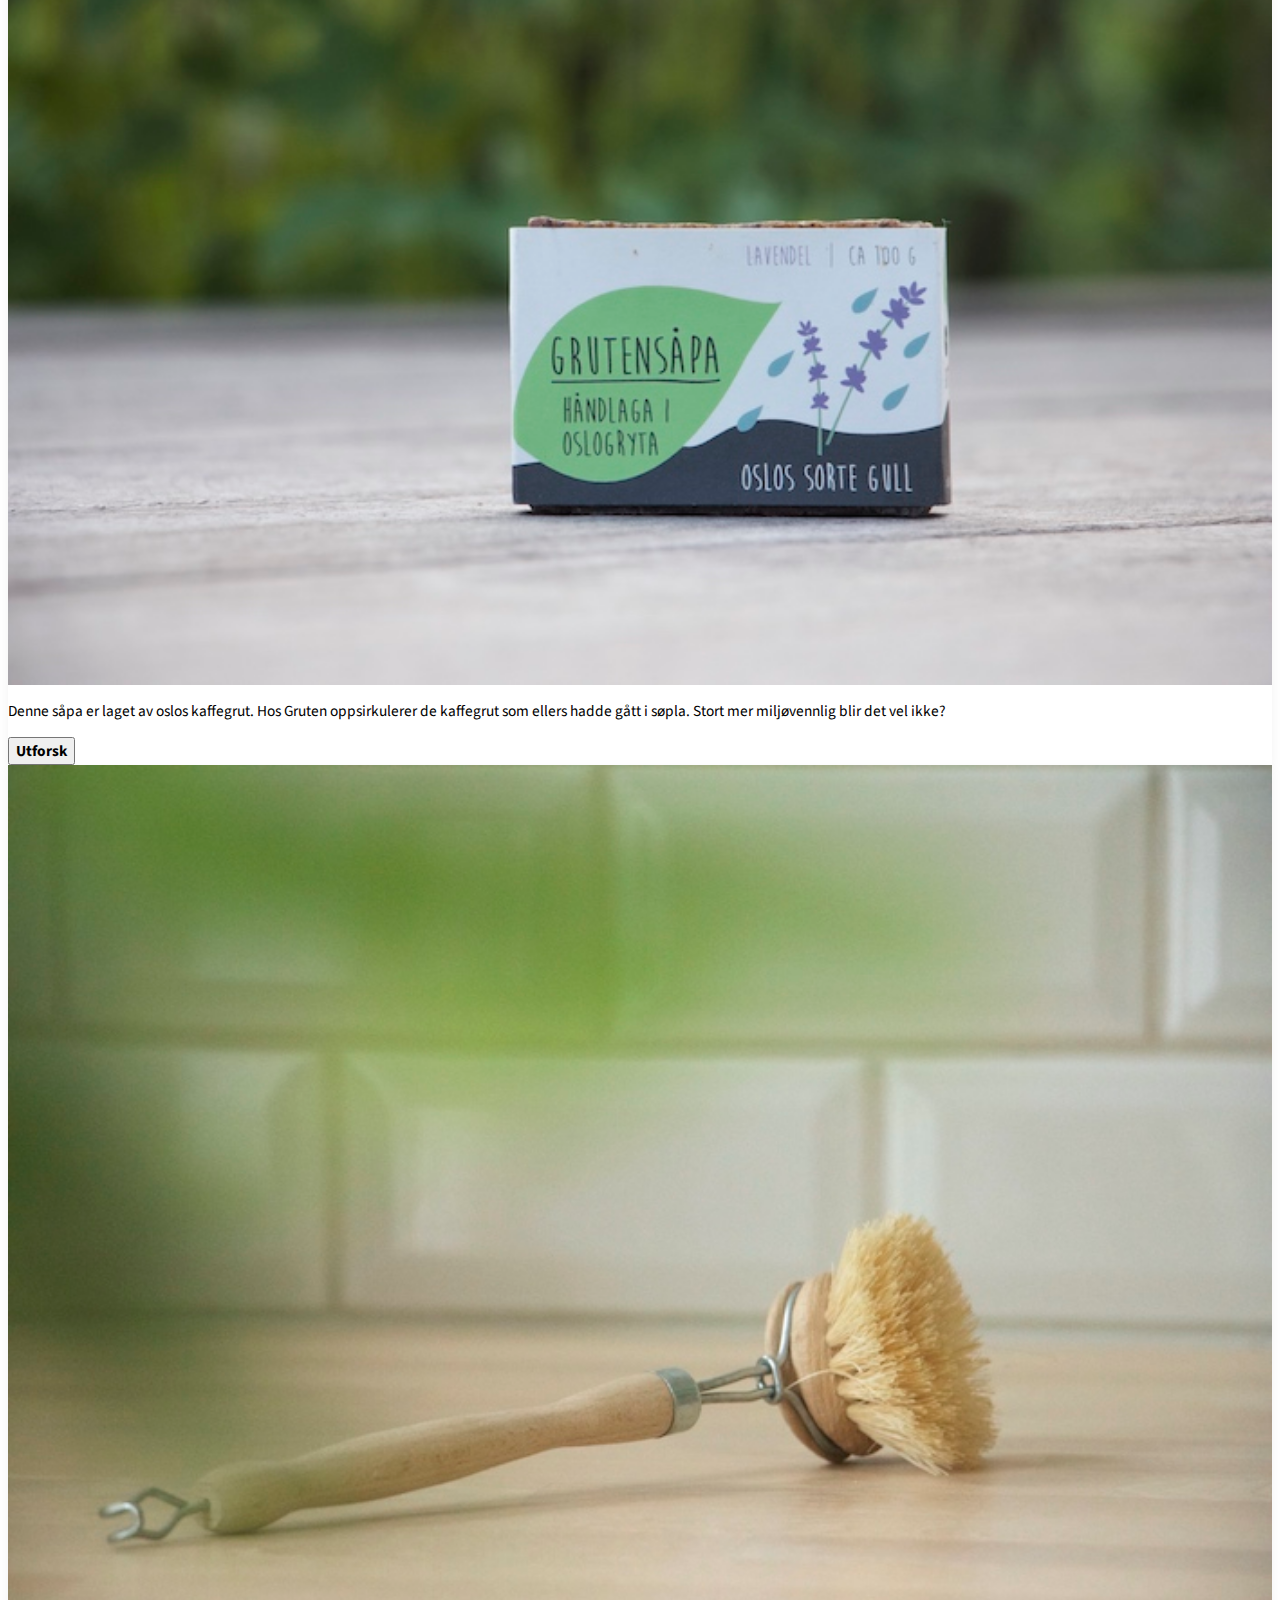
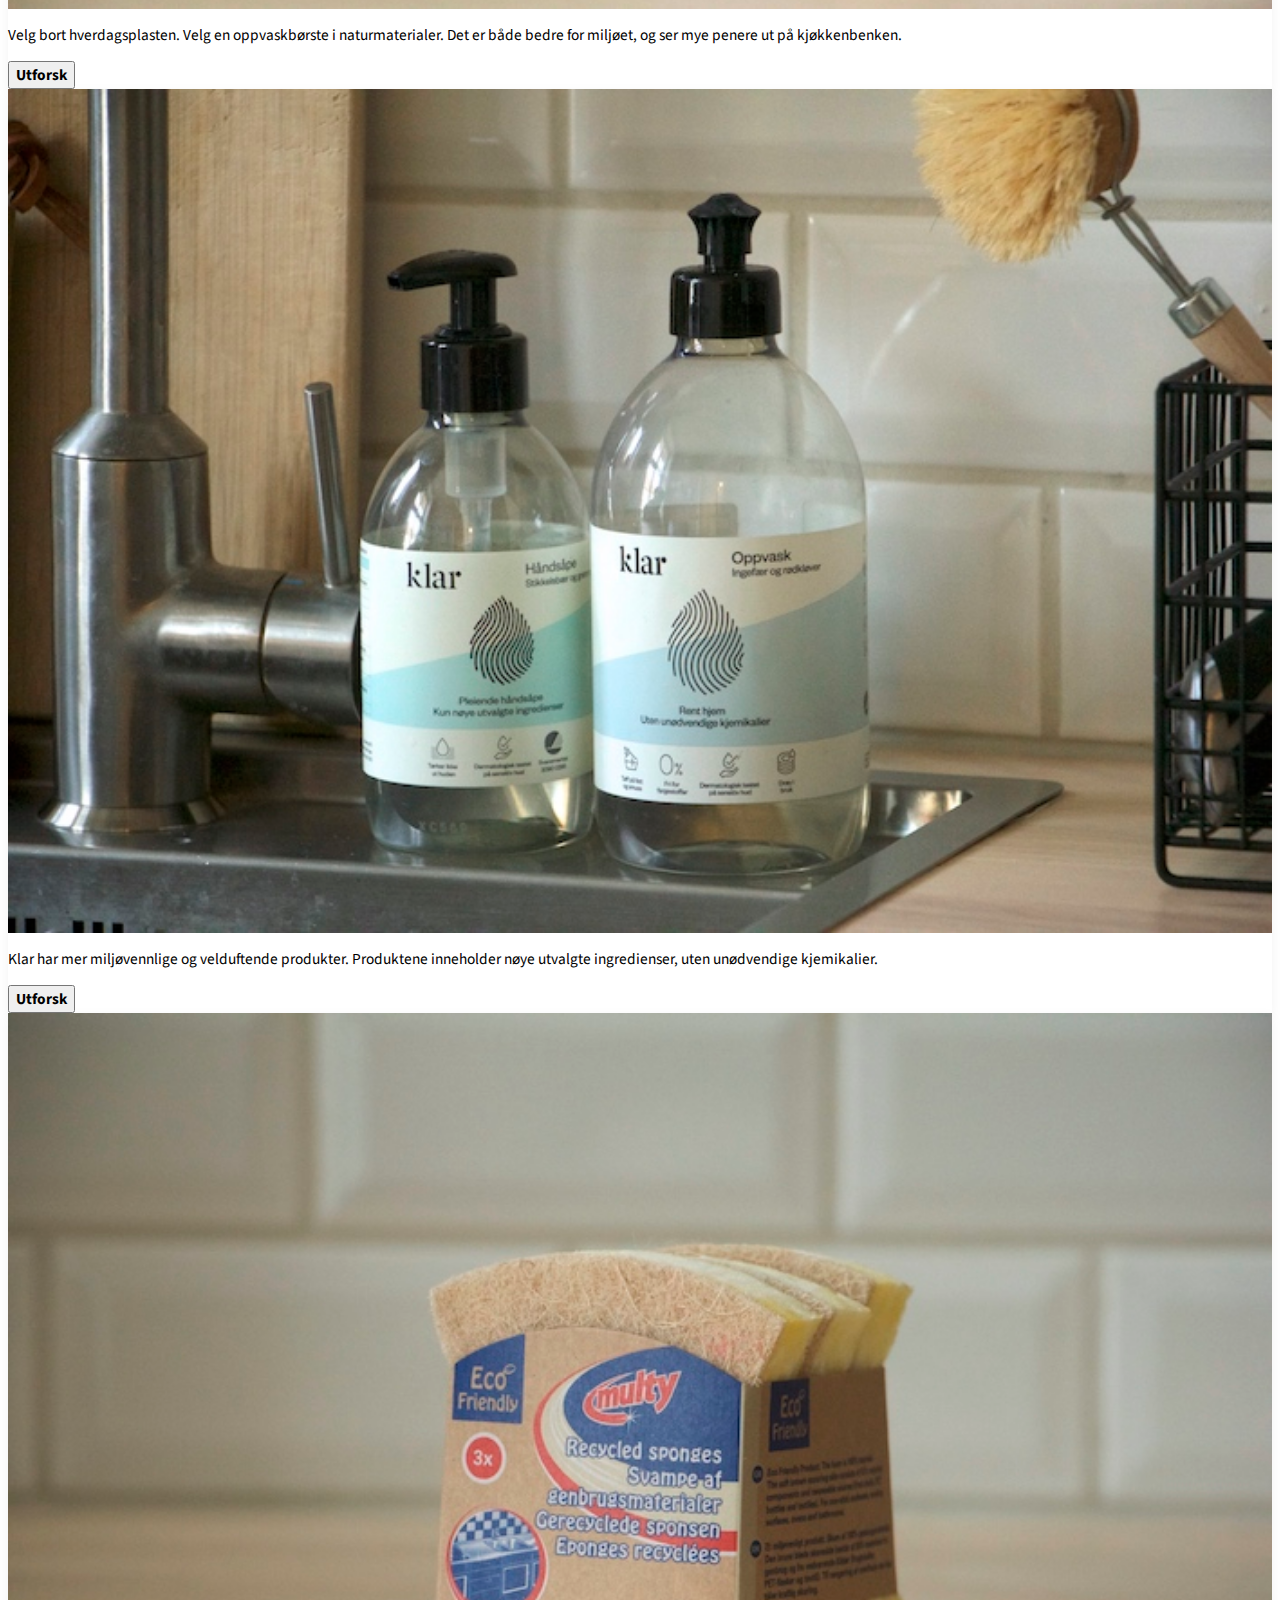
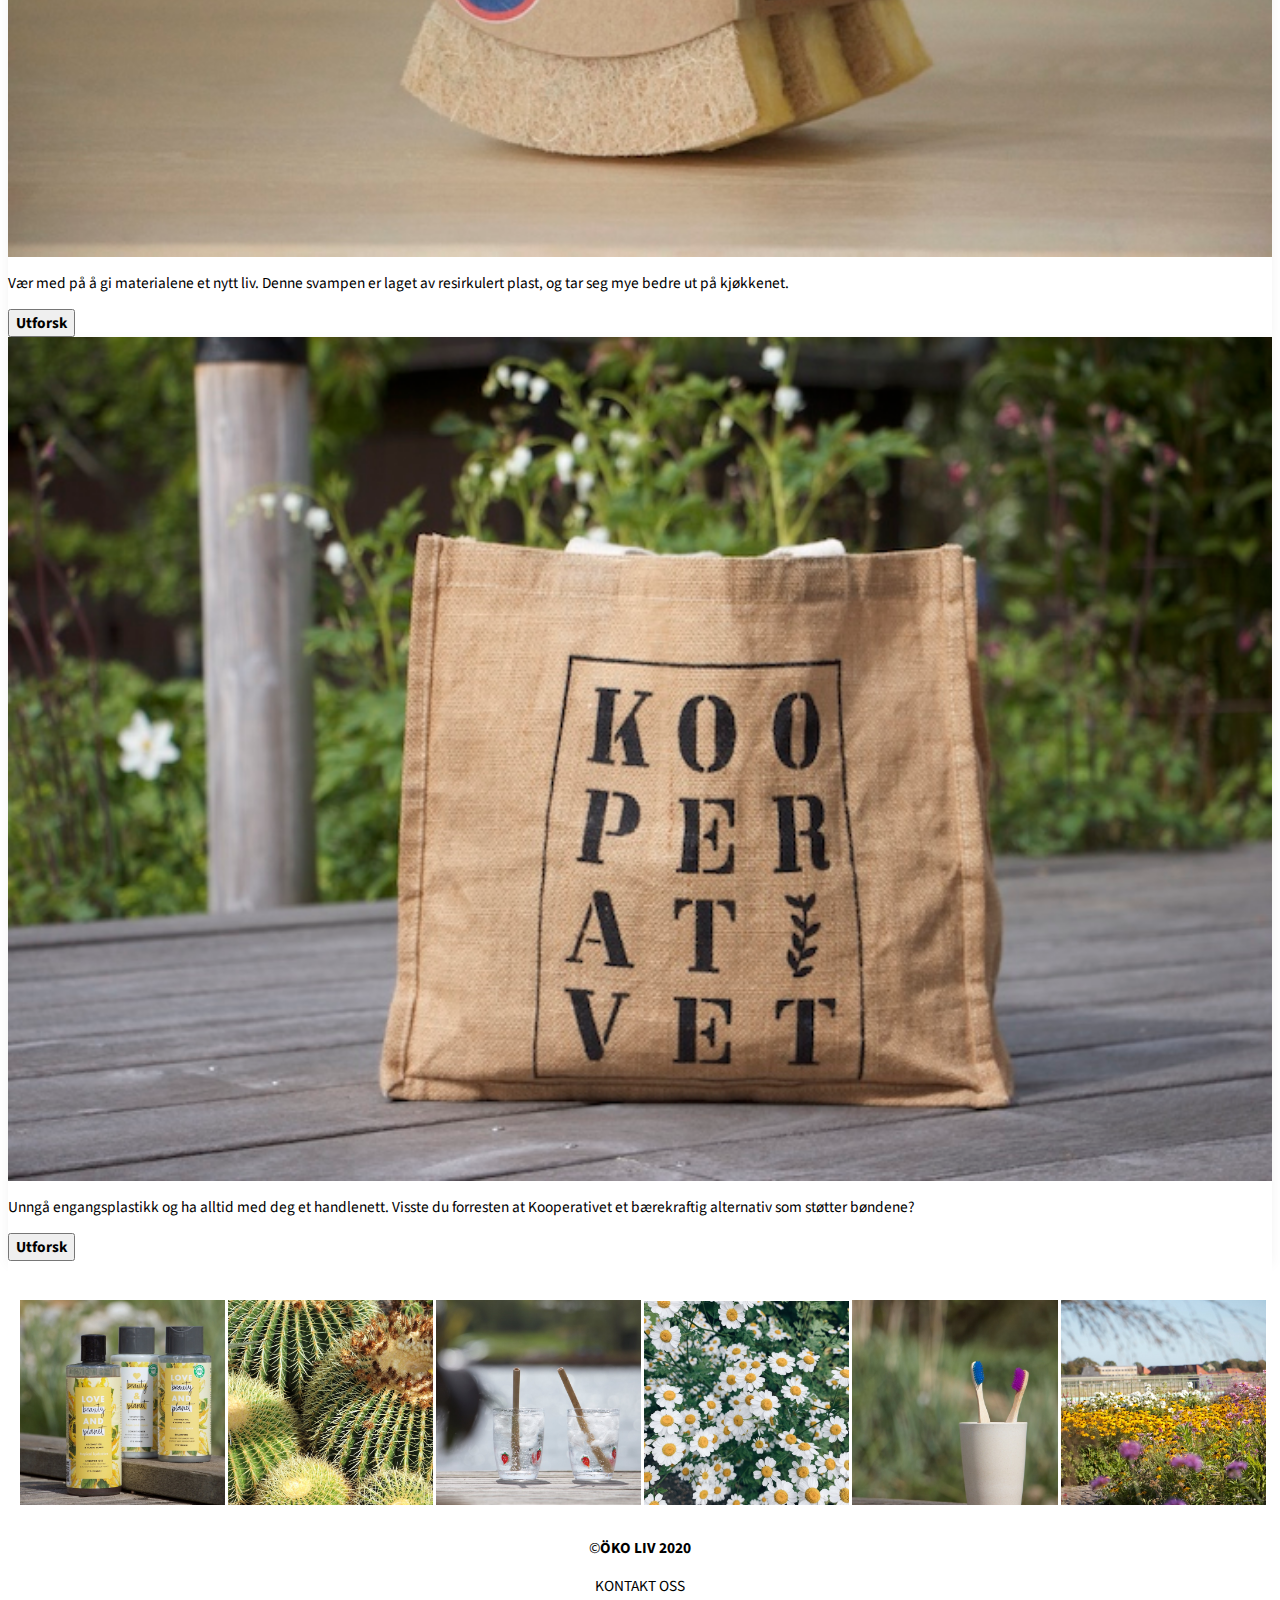
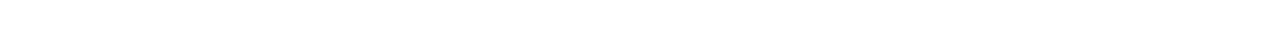
<file: kjokken.html>
<!Doctype html>
<html lang="en"> 

    <head>
        <meta charset="UTF-8">
        <meta name="viewport" content="width=device-width, initial-scale=1.0"> <!for responsive design>
        
         <link rel="stylesheet" href="https://stackpath.bootstrapcdn.com/bootstrap/4.1.3/css/bootstrap.min.css" integrity="sha384-MCw98/SFnGE8fJT3GXwEOngsV7Zt27NXFoaoApmYm81iuXoPkFOJwJ8ERdknLPMO" crossorigin="anonymous"> <!stylesheet bootstrap>
        
        <link rel="stylesheet" href="style.css"> <!egen stylesheet>
        
        <link href="https://fonts.googleapis.com/css2?family=Biryani:wght@900&display=swap" rel="stylesheet"> <!font logo>
        
        <link href="https://fonts.googleapis.com/css2?family=Source+Sans+Pro:wght@200&display=swap" rel="stylesheet"> <!font meny og brødtekst>
        
       
        
        <title>ÖKO LIV - KJØKKEN</title>
    </head>


    
    <body>
        
        <header>
            <nav class="menu">
                <h4><a href="index.html">ÖKO LIV</a></h4>
                <ul>
                    <li id="kontaktmeny"><a href=index.html#contact><strong>KONTAKT</strong></a></li>
                    <li><a href=index.html#okoinfo><strong>OM OSS</strong></a></li>
                    <li><a href=reise.html><strong>REISE</strong></a></li>
                    <li><a href=kjokken.html><strong>KJØKKEN</strong></a></li>
                    <li><a href=bad.html><strong>BAD OG VELVÆRE</strong></a></li>
                </ul>
            </nav>
        
        </header>
    
        
 
            <div class="overskrift">
                <h6><strong>BÆREKRAFTIGE NØDVENIGHETER TIL</strong></h6>
                <h5>KJØKKENET</h5>
            </div>
        
       
        
        
        
        
        <div class="album py-5 bg-light"> <!deler av denne koden er hentet fra bootstrap. Kilde: https://codepen.io/WeeHorse/pen/PQydzW 
            Jeg har fått godkjent å bruke denne koden av en av lærerne>
        <div class="container">

          <div class="row">
            
             
            <div class="col-md-4">
                <div class="card mb-4 box-shadow">
                <div class="wrapper">
                    <img class="card-img-top" alt="Card image cap" src="sugeror.jpg">
                    <div class="overlay">
                        <div class="content">Bambussugerør</div>
                    </div>
                    
                    <div class="card-body">
                    
                    <p class="card-text">Velg bort engangsplastikken med sugerør i bambus. De er gjenbruksbare og nedbrytbare, i tillegg gir de en tropisk følelse.  </p>
                    <div class="d-flex justify-content-between align-items-center">
                    <div class="btn-group">
                    <button type="button" class="btn btn-sm btn-outline-secondary"><a href="https://www.beeorganic.no/products/1-stk-bambussugeror-i-okologisk-bambus?gclid=EAIaIQobChMI4cy8i7XM6QIVB4GyCh2-EwGEEAQYAyABEgKaEvD_BwE" target="_blank"><strong>Utforsk</strong></a></button>
                    </div>
                  </div>
                </div>
              </div>
             </div>
            </div>
              
              <div class="col-md-4">
                <div class="card mb-4 box-shadow">
                <div class="wrapper">
                    <img class="card-img-top" alt="Card image cap" src="gruten.jpg">
                    <div class="overlay">
                        <div class="content">Grutensåpa</div>
                    </div>
                    
                    <div class="card-body">
                    
                    <p class="card-text"> Denne såpa er laget av oslos kaffegrut. Hos Gruten oppsirkulerer de kaffegrut som ellers hadde gått i søpla. Stort mer miljøvennlig blir det vel ikke?   </p>
                    <div class="d-flex justify-content-between align-items-center">
                    <div class="btn-group">
                    <button type="button" class="btn btn-sm btn-outline-secondary"><a href="https://www.gruten.no/produkt/s%C3%A5pe" target="_blank"><strong>Utforsk</strong></a></button>
                    </div>
                  </div>
                </div>
              </div>
             </div>
            </div>
              
            
              <div class="col-md-4">
                <div class="card mb-4 box-shadow">
                <div class="wrapper">
                    <img class="card-img-top" alt="Card image cap" src="oppvask.jpg">
                    <div class="overlay">
                        <div class="content">Oppvaskbørste</div>
                    </div>
                    
                    <div class="card-body">
                    
                    <p class="card-text">Velg bort hverdagsplasten. Velg en oppvaskbørste i naturmaterialer. Det er både bedre for miljøet, og ser mye penere ut på kjøkkenbenken. </p>
                    <div class="d-flex justify-content-between align-items-center">
                    <div class="btn-group">
                    <button type="button" class="btn btn-sm btn-outline-secondary"><a href="https://www.beeorganic.no/products/plastfrivegansk-oppvaskborste-mplantebust-la-droguerie-cologique" target="_blank"><strong>Utforsk</strong></a></button>
                    </div>
                  </div>
                </div>
              </div>
             </div>
            </div>
              
              
            <div class="col-md-4">
                <div class="card mb-4 box-shadow">
                <div class="wrapper">
                    <img class="card-img-top" alt="Card image cap" src="klarkjok.jpg">
                    <div class="overlay">
                        <div class="content">Klar</div>
                    </div>
                    
                    <div class="card-body">
                    
                    <p class="card-text">Klar har mer miljøvennlige og velduftende produkter. Produktene  inneholder nøye utvalgte ingredienser, uten unødvendige kjemikalier.</p>
                    <div class="d-flex justify-content-between align-items-center">
                    <div class="btn-group">
                    <button type="button" class="btn btn-sm btn-outline-secondary"><a href="https://klardag.no/produkter/" target="_blank"><strong>Utforsk</strong></a></button>
                    </div>
                  </div>
                </div>
              </div>
             </div>
            </div>
              
              
              
              
              
              <div class="col-md-4">
                <div class="card mb-4 box-shadow">
                <div class="wrapper">
                    <img class="card-img-top" alt="Card image cap" src="svamp.jpg">
                    <div class="overlay">
                        <div class="content">Svamp</div>
                    </div>
                    
                    <div class="card-body">
                    
                    <p class="card-text">Vær med på å gi materialene et nytt liv. Denne svampen er laget av resirkulert plast, og tar seg mye bedre ut på kjøkkenet. </p>
                    <div class="d-flex justify-content-between align-items-center">
                    <div class="btn-group">
                    <button type="button" class="btn btn-sm btn-outline-secondary"><a href="https://www.ecoizm.com/cleaning-and-washing/dishwashing/dishwashing-accessories/multy-jumbo-eco-dishwashing-sponge.html" target="_blank"><strong>Utforsk</strong></a></button>
                    </div>
                  </div>
                </div>
              </div>
             </div>
            </div>
              
              
             
        
            
              
              
              <div class="col-md-4">
                <div class="card mb-4 box-shadow">
                <div class="wrapper">
                    <img class="card-img-top" alt="Card image cap" src="handlenett.jpg">
                    <div class="overlay">
                        <div class="content">Handlenett</div>
                    </div>
                    
                    <div class="card-body">
                    
                    <p class="card-text">Unngå engangsplastikk og ha alltid med deg et handlenett. Visste du forresten at Kooperativet et bærekraftig alternativ som støtter bøndene?  </p>
                    <div class="d-flex justify-content-between align-items-center">
                    <div class="btn-group">
                    <button type="button" class="btn btn-sm btn-outline-secondary"><a href="https://kooperativet.no/" target="_blank"><strong>Utforsk</strong></a></button>
                    </div>
                  </div>
                </div>
              </div>
             </div>
            </div>
              
              
          </div>
        </div>
      </div>
        
        
        
        
        

        
       
    </body>
    
    <footer>
        
        <div class="insta">
                    
                     <a href="https://www.instagram.com/p/CAlMdWWHKeC/" target="_blank"><img src="insta1.JPG" title="Instagram"></a>
                    
                   
                    <a href="https://www.instagram.com/p/CAlNFLtnQ1I/" target="_blank"><img src="insta2.JPG" title="Instagram"></a>
                   
                    <a href=" https://www.instagram.com/p/CAlH5K7HuDd/" target="_blank"><img src="insta3.JPG" title="Instagram"></a>
                    
                   
                    
                    <a href="https://www.instagram.com/p/CAlO-oGH9FT/" target="_blank"><img src="insta4.JPG" title="Instagram"></a>
                    
                    <a href="https://www.instagram.com/p/CAlNN-SHTCV/" target="_blank"><img src="insta5.JPG" title="Instagram"></a>
                    
                    <a href="https://www.instagram.com/p/CAlIZmhHMyg/" target="_blank"><img src="insta6.JPG" title="Instagram"></a>
                   

                </div>
        &copy;<strong>ÖKO LIV 2020 </strong>
    
    <div class="footerkontakt">
        <p><a href="mailto:oko.liv@gmail.com">KONTAKT OSS</a></p>
        
    </div>
        
    <div class="instagramfooter">
            <p><a href="https://www.instagram.com/oko.liv/" target="_blank">FØLG OSS PÅ INSTAGRAM</a></p>
        </div>

        
    </footer>
    
</html>
</file>
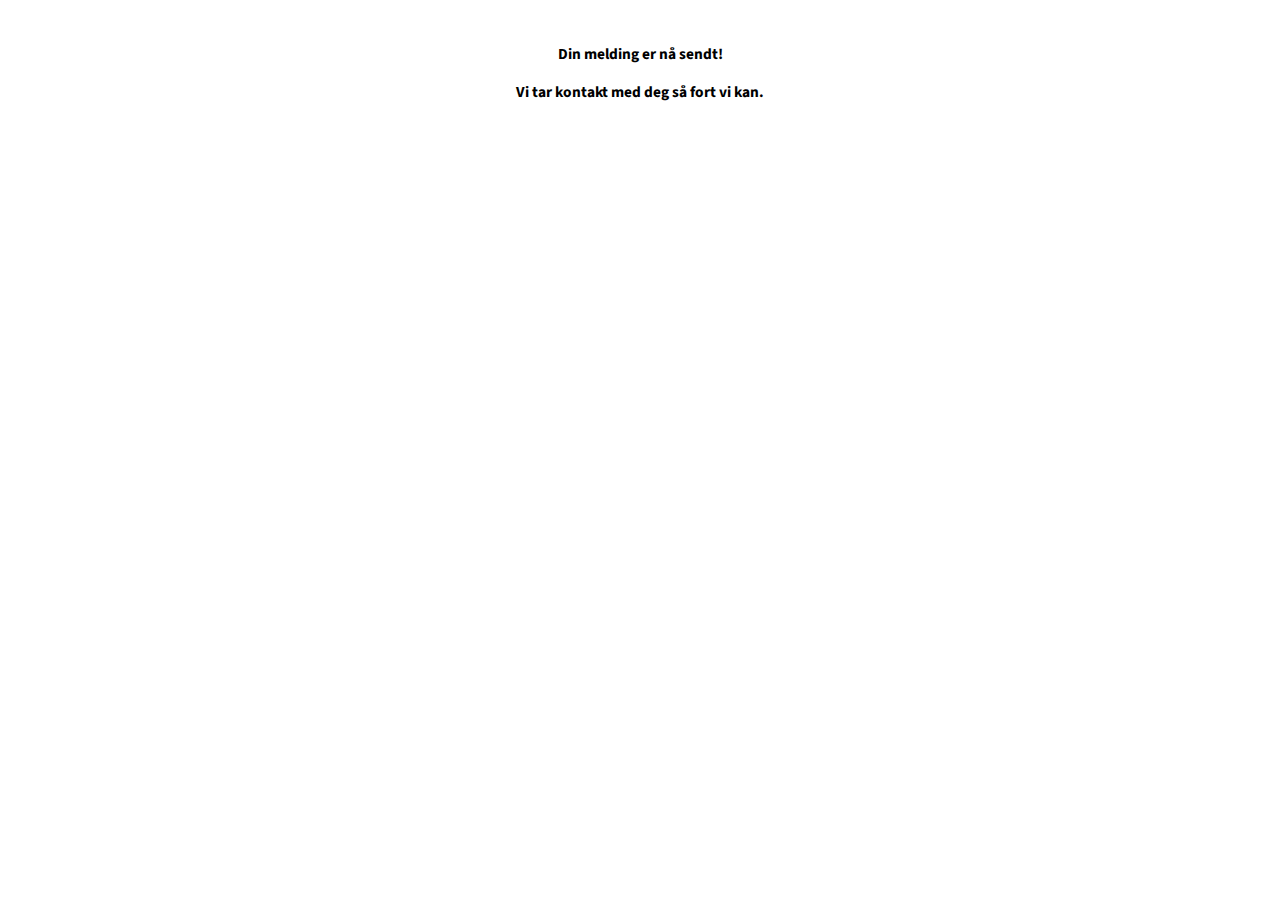
<file: submit.html>
<!Doctype html>
<html lang="en">

    <head>
        <meta charset="UTF-8">
        <meta name="viewport" content="width=device-width, initial-scale=1.0"> <!for responsive design>
        
         <link rel="stylesheet" href="https://stackpath.bootstrapcdn.com/bootstrap/4.1.3/css/bootstrap.min.css" integrity="sha384-MCw98/SFnGE8fJT3GXwEOngsV7Zt27NXFoaoApmYm81iuXoPkFOJwJ8ERdknLPMO" crossorigin="anonymous"> <!stylesheet bootstrap>
        
        <link rel="stylesheet" href="style.css"> <!egen stylesheet>
        
        <link href="https://fonts.googleapis.com/css2?family=Biryani:wght@900&display=swap" rel="stylesheet"> <!font logo>
        
        <link href="https://fonts.googleapis.com/css2?family=Source+Sans+Pro:wght@200&display=swap" rel="stylesheet"> <!font meny>
        
        <link href='https://fonts.googleapis.com/css?family=Lato:300,400,700' rel='stylesheet' type='text/css'>
        
        <title>ÖKO LIV - SUBMIT</title>
    </head>


    
    <body id="submit">
        <p><strong>Din melding er nå sendt!</strong></p>
        <p><strong>Vi tar kontakt med deg så fort vi kan. </strong></p>
    </body>
</file>
<file: style.css>
*{
    box-sizing: border-box;
}


/*meny*/

header{
    width: 100%;
    position:absolute;
    z-index: 12;
}

.menu {
    list-style-type: none;
    background-color: white;
    overflow: hidden;
    margin: 0;
    padding: 0;
    border-radius: 0%;  
    
}

.menu h4{
    float: left;
    padding-left: 8.333%;
    padding-top: 6.5%;
    color: #5B718A;
    font-size: 5vw;
    font-family: 'Biryani', sans-serif;
}

.menu h4 a{
    text-decoration: none;
    display: block;
    color: #5B718A;
}

.menu h4 a:hover{
    opacity: 80%;
    color: #5B718A;
    
}

.menu h4 a:active{
    opacity: 100%;
    color: white;
}



.menu ul li{
    list-style-type: none;
    float: right;
    font-family:  'Source Sans Pro', sans-serif;
    font-size: 1.2vw;
    padding: 1.667%;
    padding-top: 10%;
}

.menu ul li a{
    color: black;
    display: block;
    text-decoration: none;
    text-align: center;
   
}

.menu ul li a:hover{
    opacity: 50%;
}

.menu ul li a:active{
    opacity: 100%;
    color: white;
}

#kontaktmeny{
    padding-right: 
}


/*header*/

#header img{
    width: 100%;
    height: auto;
    padding-left: 8.333%;
    padding-right: 8.333%;
    padding-bottom: 2%;
   
}




/*innhold forside*/

h5{
    text-decoration: none;
    font-family: 'Biryani', sans-serif;
    font-size: 3vw;
    color: #9cbdbe;
    text-align:inherit;
}



#okoinfo h5{
    padding-left: 8.333%;
}

.overskrift h5{
    text-align: center;
}

.overskrift h6{
    padding-top: 20.833%;
    text-align: center;
    text-decoration: none;
    font-family: 'Source sans pro', sans-serif ;
    color: grey;
    font-size: 1.2vw;  
}


hr{
    border: 0.1px solid black;
    width: 84.4%;
    text-align: center;
   
}

.hoveddel section{
    padding-top: 0%;
}

#okoinfo{
    padding-bottom: 20.833%;
}

#okoinfo p{
     width: 60%;
    float: right;
    padding-right: 15.83%;
    padding-top: 4%;
    text-align: justify;
    list-style: none;
    text-decoration: none;
    font-family: 'Source sans pro', sans-serif;
    color: black;
    font-size: 1.2vw;
}

#okoinfo div{
    width: 40%;
    float: left;
    padding-left: 9.167%;
    padding-top: 10%;
    padding-bottom: 3.75%;
    text-align: justify;
    text-decoration: none;
    font-family: 'Biryani', sans-serif;
    font-size: 3vw;

}

#infografikk div{
    padding-top: 4.167%;
    padding-bottom: 4.167%;
    padding-left: 33.333%;
    padding-right: 8.333%;
}

#infografikk img{
    height: auto;

}




#contact{
    padding-top: 0.833%;
    padding-left: 8.333%;
}

#contact-form{
   padding-left: 20.833%;
    padding-right: 20.833%;
    padding-bottom: 4%;
    height: auto;
    float: inherit;
    padding-top: 0.833%;
    list-style: none;
    text-decoration: none;
    font-family: 'Source sans pro', sans-serif;
}


.form-group{
    font-size: 1.2vw;
}

#form_name{
    font-size: 1.2vw;
}

#form_email{
    font-size: 1.2vw;
}

#form_message{
    font-size: 1.2vw;
}
    


#submit{
    text-align: center;
    text-decoration: none;
    font-family:'Source sans pro', sans-serif;
    font-size: 1.2vw;
    padding-top: 20px;
}



.col-md-4 a:hover{
    opacity: 50%;
    
}


.box-shadow { box-shadow: 0 .25rem .75rem rgba(0, 0, 0, .05); }


button{
    font-family: 'Source sans pro', sans-serif ;
    text-decoration: none;
    color: black;
    font-size:  1.2vw;
}

button a{
    text-decoration: none;
    color: black;
}

button a:hover{
    text-decoration: none;
    color: black;
}



.col-md-4 p{
    text-decoration: none;
    font-family: 'Source sans pro', sans-serif ;
    font-size: 1.2vw;
}


.wrapper{
    
    width: 100%;
    margin: 0 auto;
    position: relative;
}

.card-img-top{
    opacity: 1;
    display: block;
    width: 100%;
    height: auto;
    transition: .5s ease;
}

.content{
    position: absolute;
    top: 30%;
    left: 50%;
    transform: translate(-50%, -50%);
    -ms-transform: translate(-50%, -50%);
    text-transform: uppercase;
    font-size: 2.2vw;
    color: #5c7289;
    white-space: nowrap;
    overflow: hidden;
    text-decoration: none;
    font-family: 'Biryani', sans-serif;
}

.overlay{
    opacity: 0;
}

.wrapper:hover img{
    opacity: 0.5;
}

.wrapper:hover .overlay{
    opacity: 1;
    
}



.insta a:hover{
    opacity: 70%;
}

.insta img{
    width: 16.3%;
    height: auto;
}


.insta{
    padding-left: 0.45%;
    padding-bottom: 2.083%;
    padding-top: 1.083%;
}

.hoveddel{
    background-color: #f8f9fa;
}




footer{
    width: 100%;
    text-align: center;
    background-color: white; 
    padding-top: 2%;
    padding-bottom: 2%;
    text-decoration: none;
    font-family: 'Source sans pro', sans-serif;
    font-size: 1.2vw;
}
    
.footerkontakt p a{
    padding-top: 10px;
    text-decoration: none;
    color: black;
}

.footerkontakt p a:hover{
    opacity: 50%;
    
}

.footerkontakt p a:active{
    opacity: 100%;
    color: white;
}

.instagramfooter p a{
    padding-top: 10px;
    text-decoration: none;
    color: #9cbdbe;
}

.instagramfooter p a:hover{
    opacity: 50%;
    
}

.instagramfooter p a:active{
    opacity: 100%;
    color: white;
}

/*hvis skjemstørrelsen er 767px eller mindre skal disse endringene skje*/
@media only screen and (max-width: 767px) {
  div.content {
    font-size: 4.5vw;
  }
    
div.card-body p{
    font-size: 2vw;
  }
    
div.card-body button{
    font-size: 2vw;
  }
    
div.infografikk img{
    width: 100%;
    padding-left: 8.333%;
    padding-right: 8.333%;
    }
    
div.infografikk hr{
      padding-top: 0px;
    }
    
div.overskrift h6{
        font-size: 2vw;
    }
    
div.overskrift h5{
        font-size: 4.5vw;
    }
    
nav.menu h4{
        font-size: 6vw;
    }
    
nav.menu ul li{
    font-size: 2vw;
    padding-left: 0px;
    padding-top: 10%;
    }
    
#kontaktmeny{
    padding-right: 9%;
    
    }
    
#okoinfo p{
    font-size: 2vw;
    padding-right: 9.1667%;
    }

#okoinfo{
    padding-top: 2%;    
    padding-bottom: 40%;
    }


div.insta{
        padding-left: 20px;
    }

footer{
        font-size: 2vw;
    }
    
h5{
    font-size: 4.5vw;
    }
    
p{
    font-size: 2vw;
    }


.form-group{
    font-size: 2vw;
}

#form_name{
    font-size: 2vw;
}

#form_email{
    font-size: 2vw;
}

#form_message{
    font-size: 2vw;
}
    
#knapp{
    font-size: 2vw;
}
}

/*hvis skjemstørrelsen er 767px eller større skal disse endringene skje*/
@media only screen and (min-width: 767px) {
div.infografikk img{
    width: 70%;
    padding-left: 30%;
    }
#kontaktmeny{
    padding-right: 8.6%;
    }
nav.menu ul li{
    font-size: 1.2vw;
    }

}

/* Hvis skjemstørrelsen er 960px eller mindre, skal instagrambildene ikke synes */
@media screen and (max-width: 960px) {
  .insta {
    display: none;
  }
}

/* Hvis skjemstørrelsen er 960px eller større, skal instagramfølgingen skjules */
@media screen and (min-width: 960px) {
  .instagramfooter {
    display: none;
  }
}
</file>
